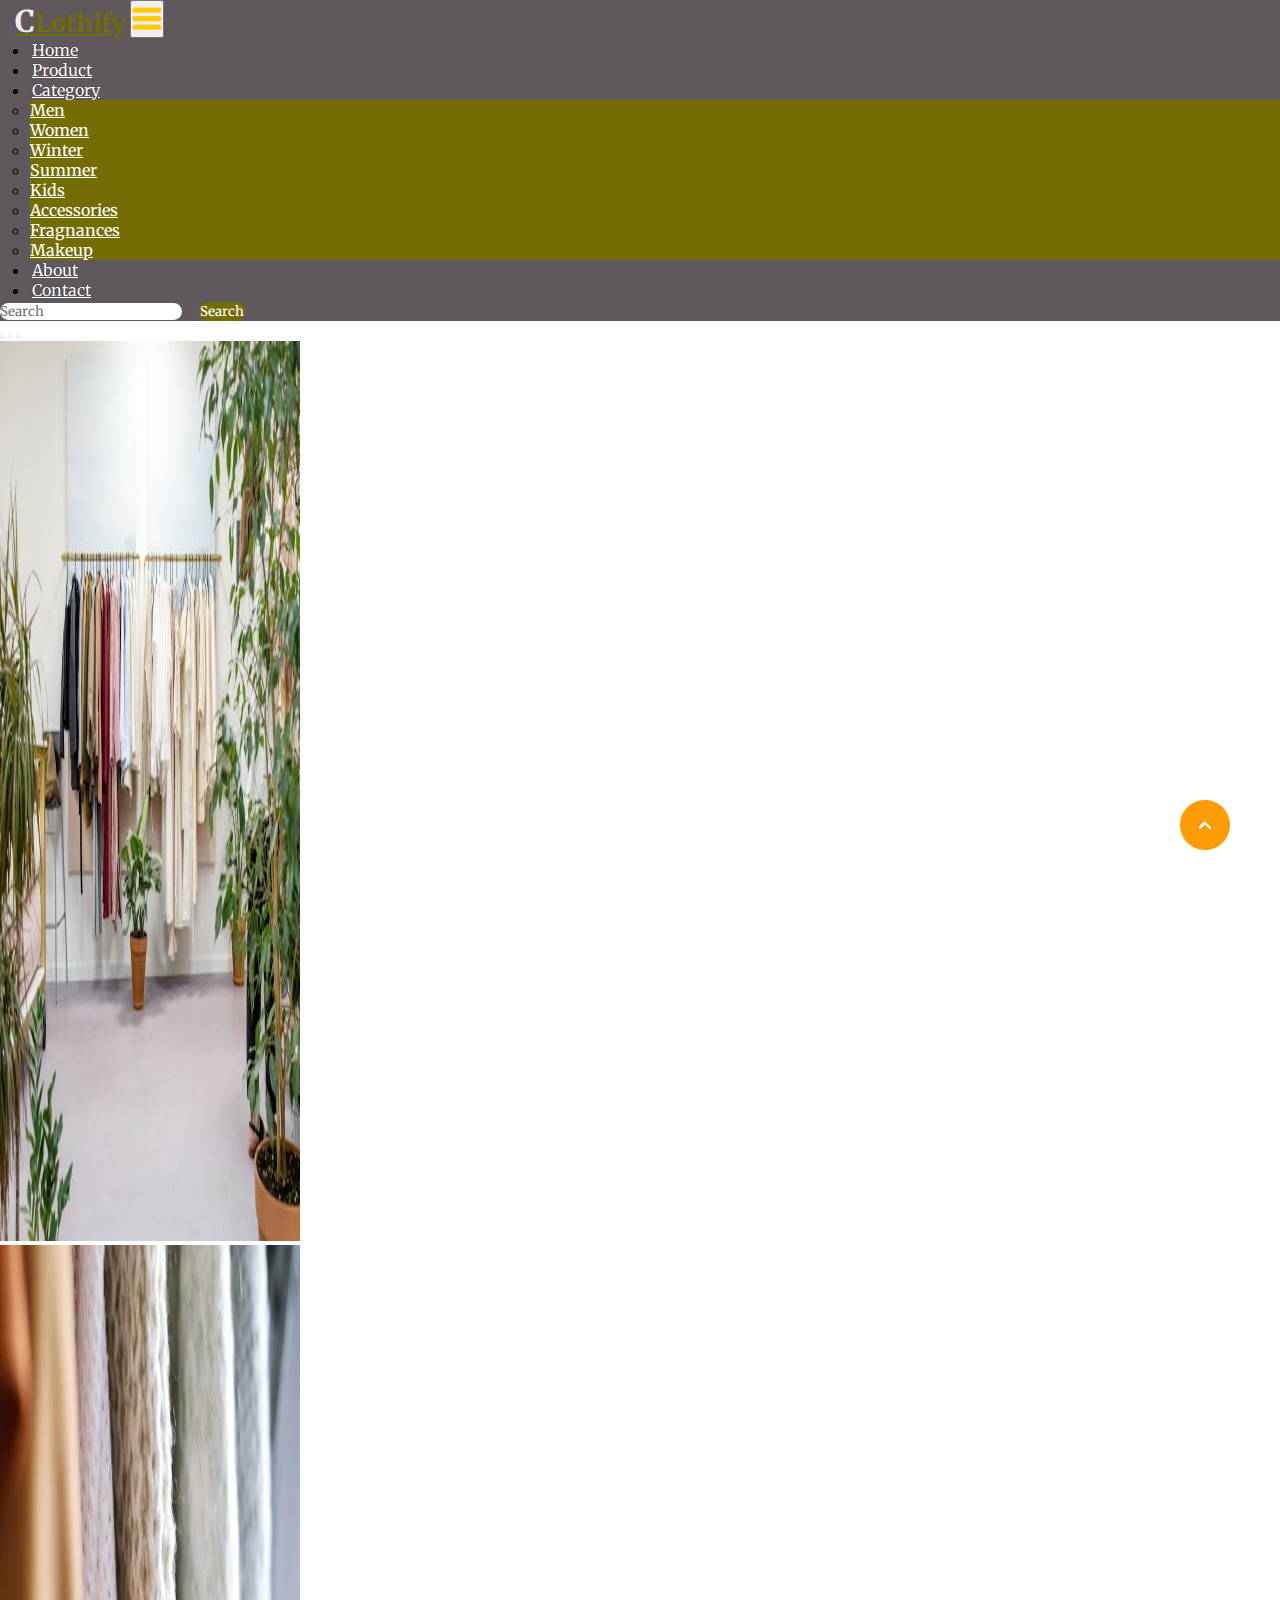
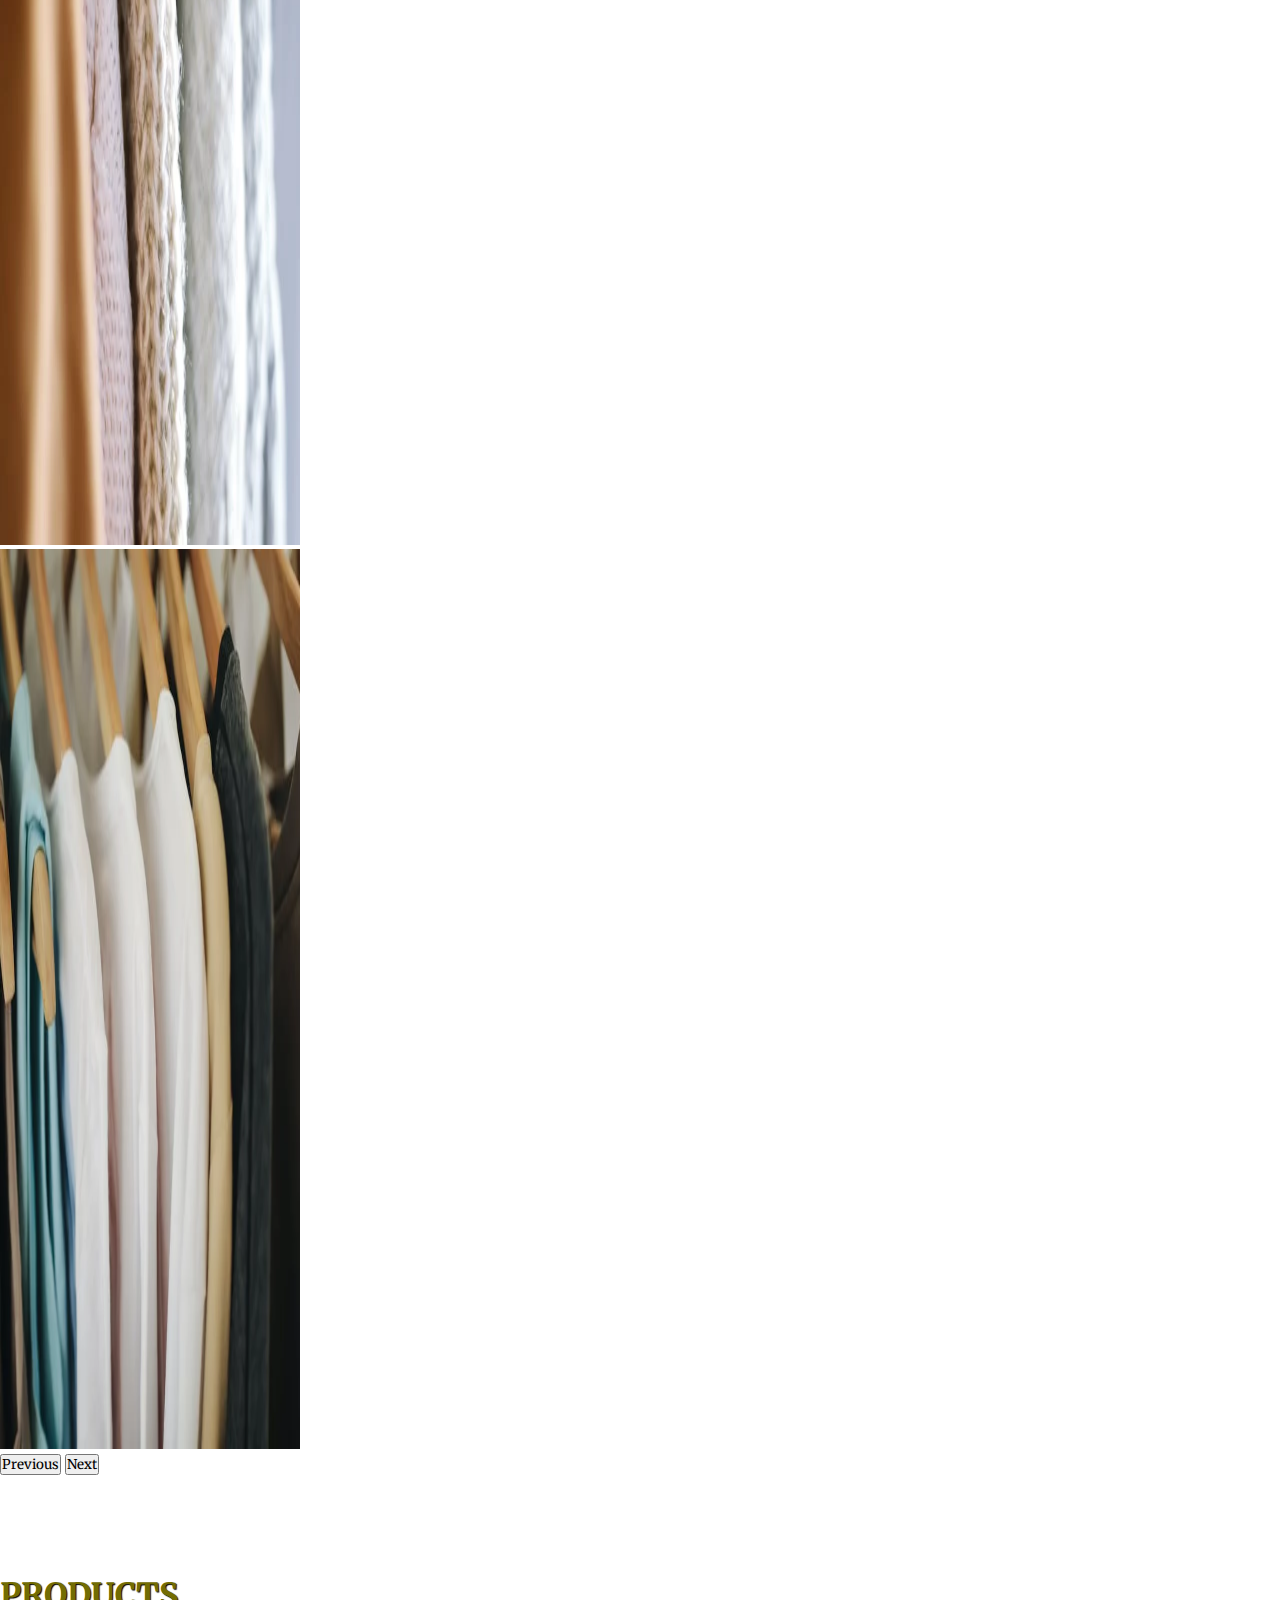
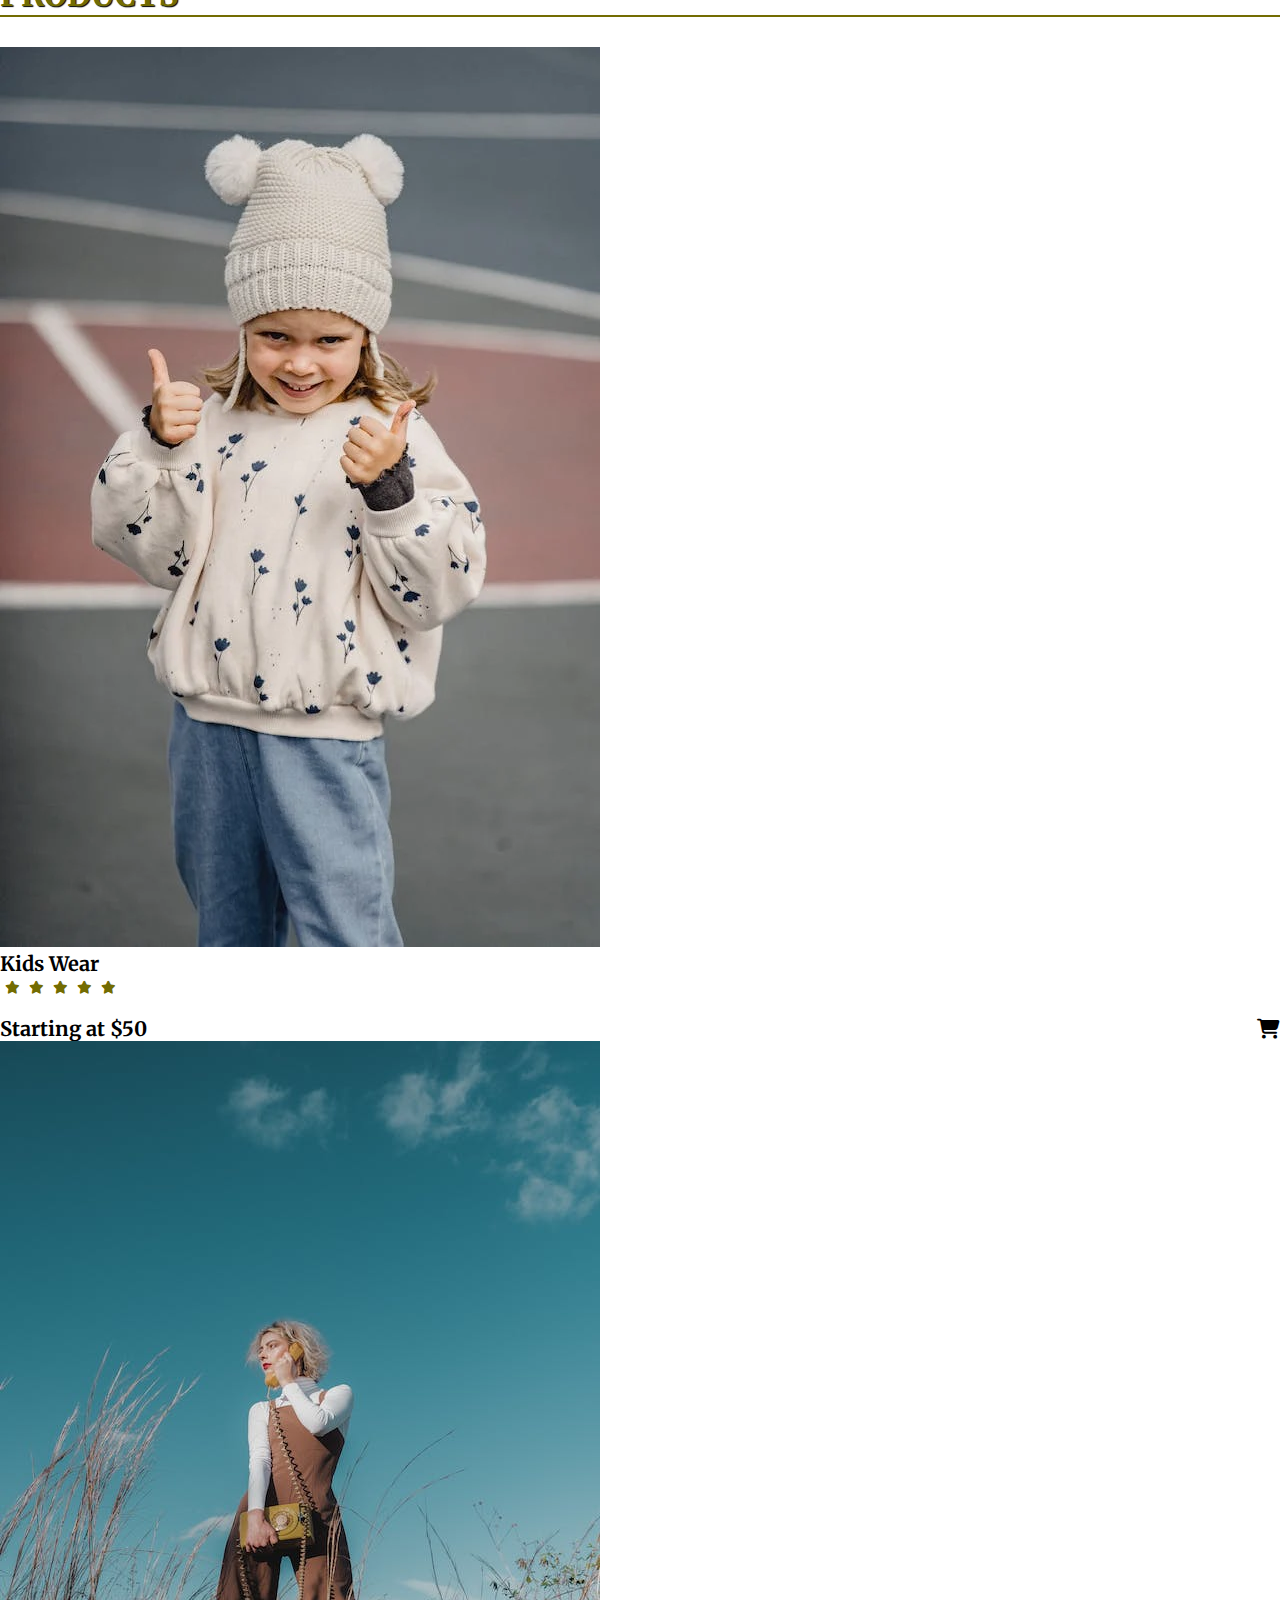
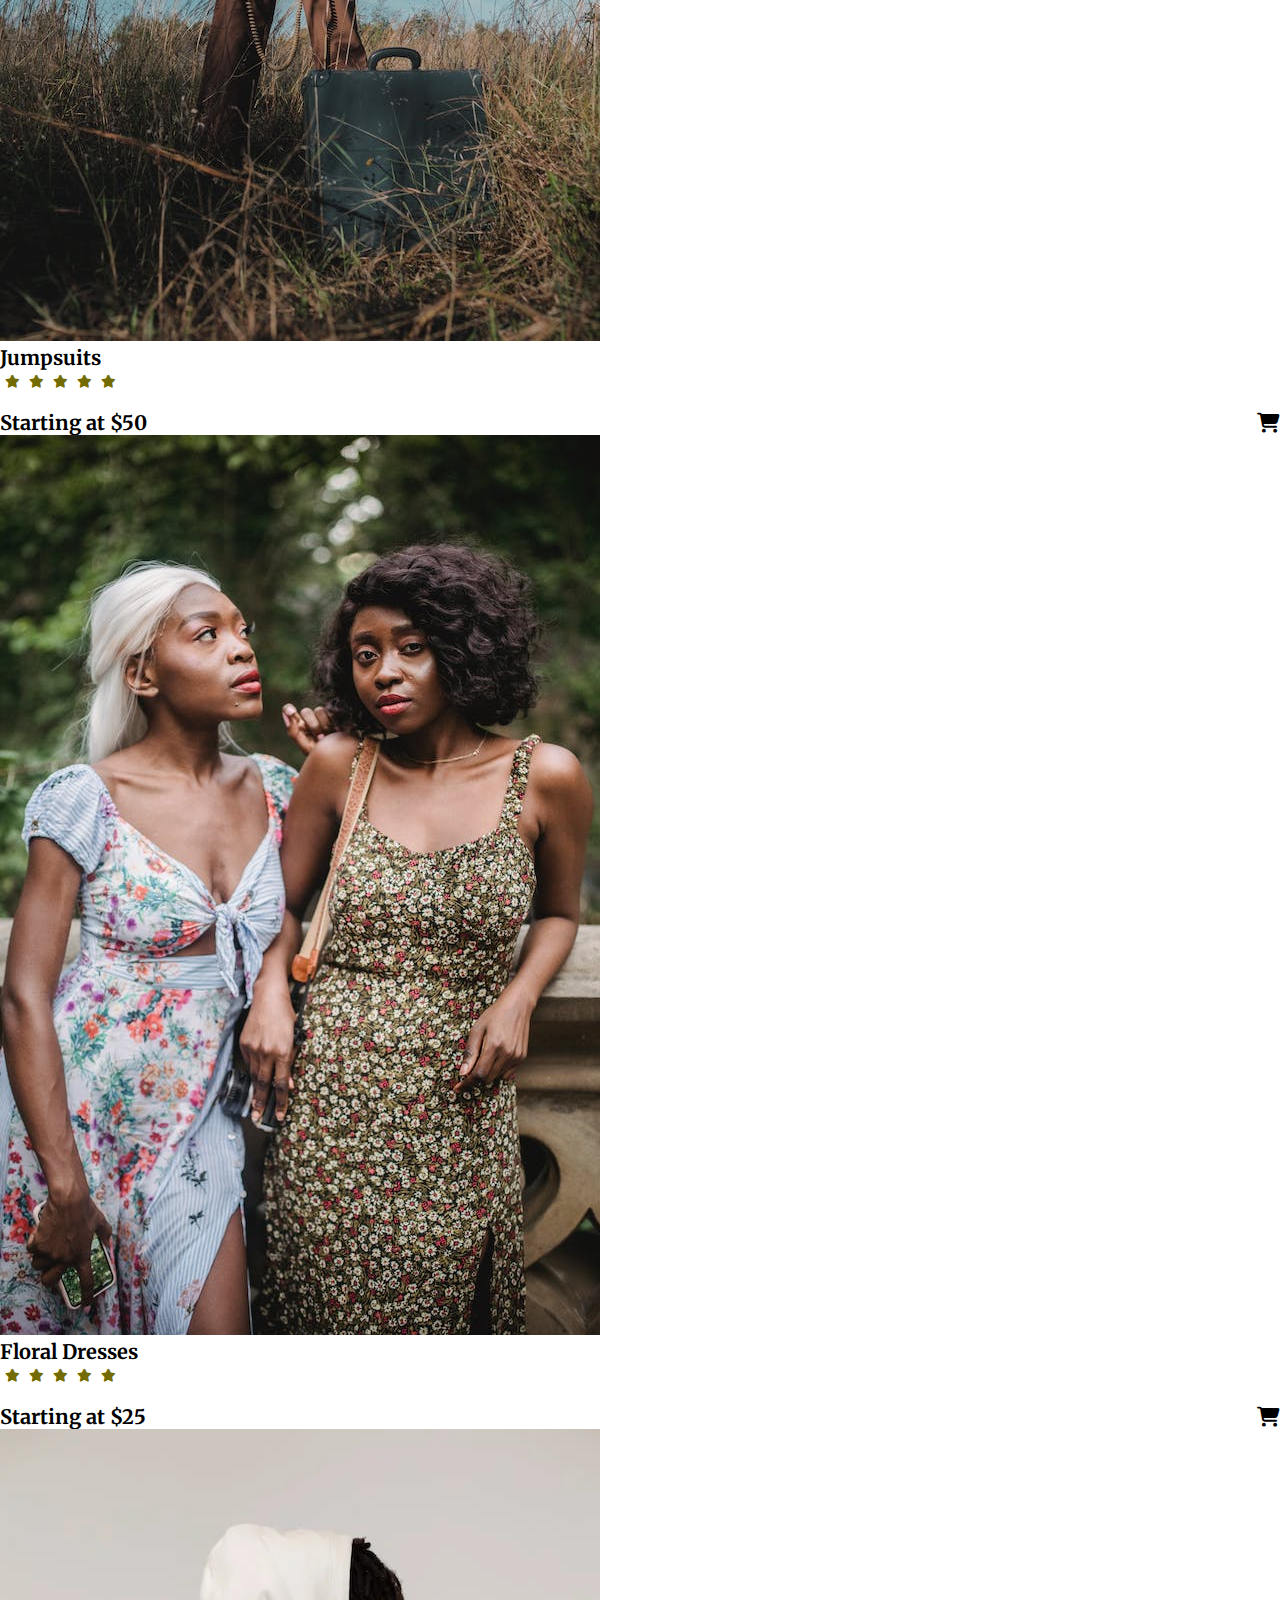
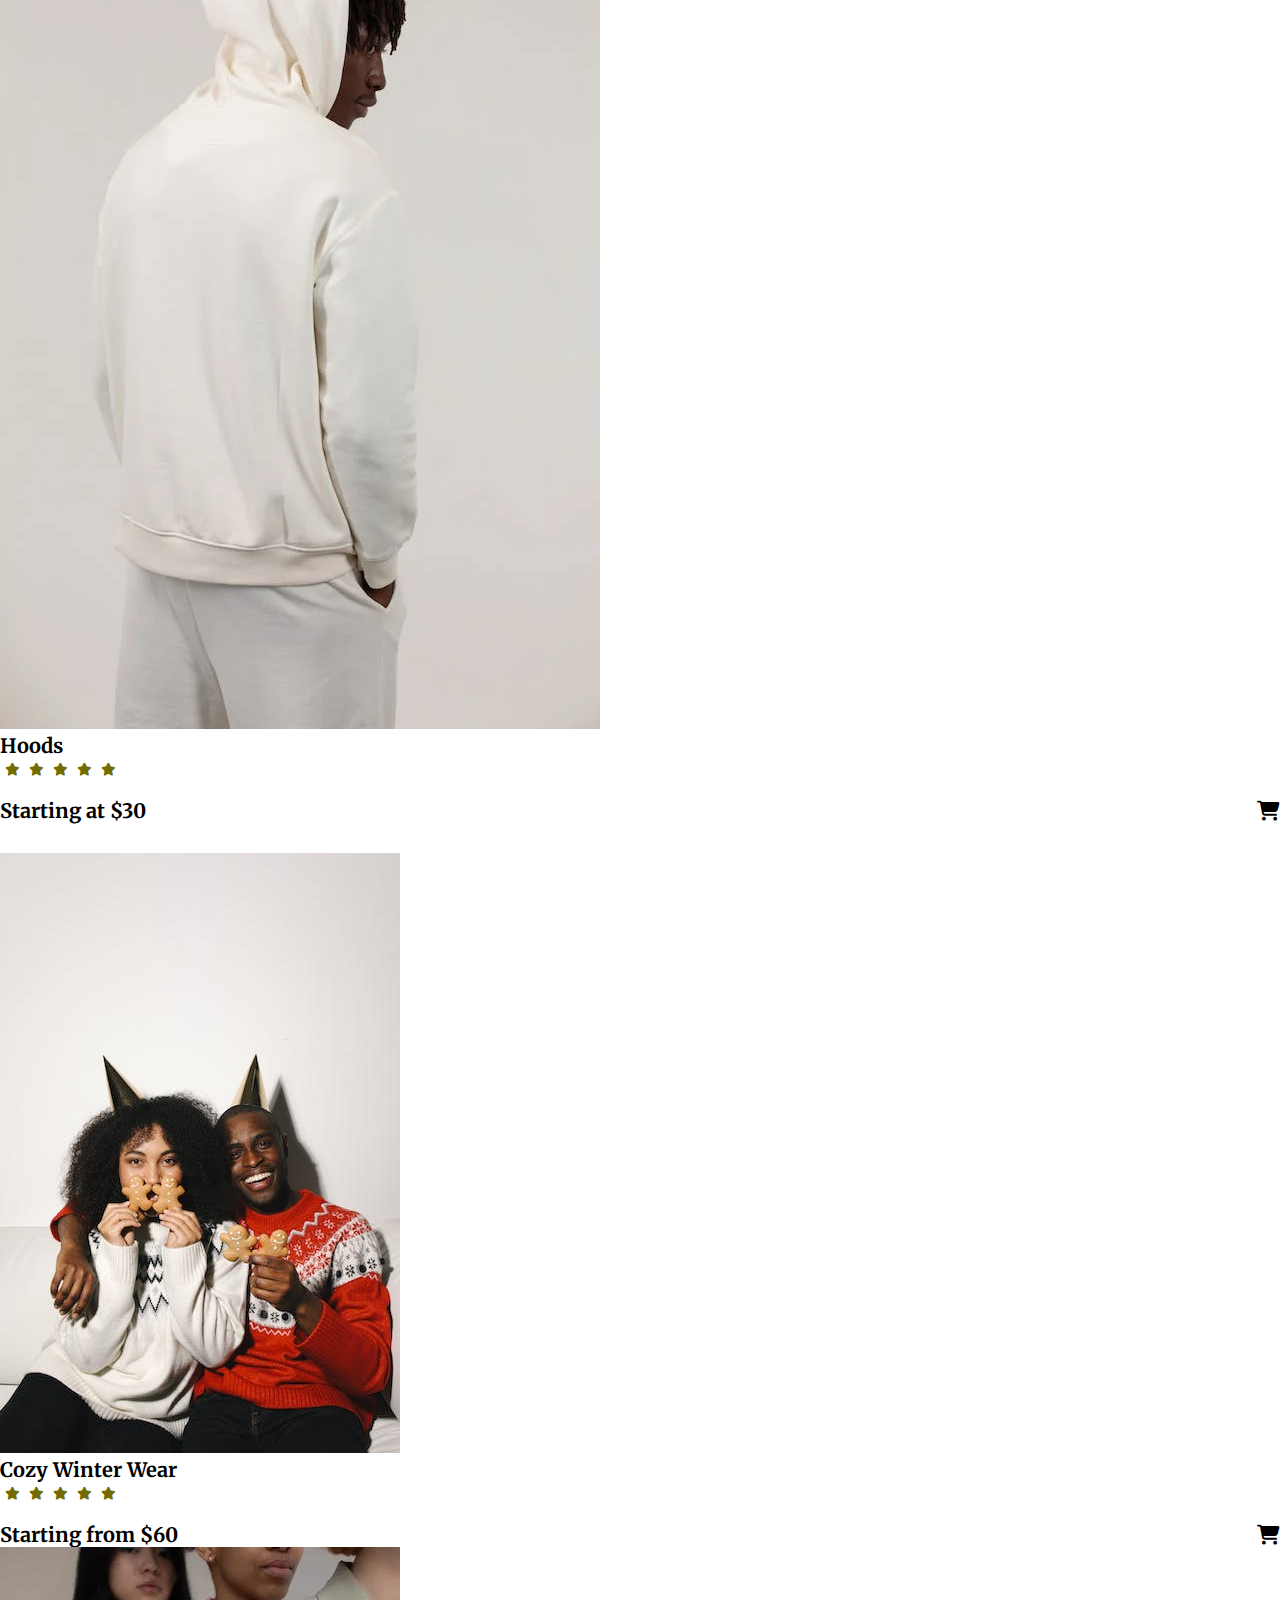
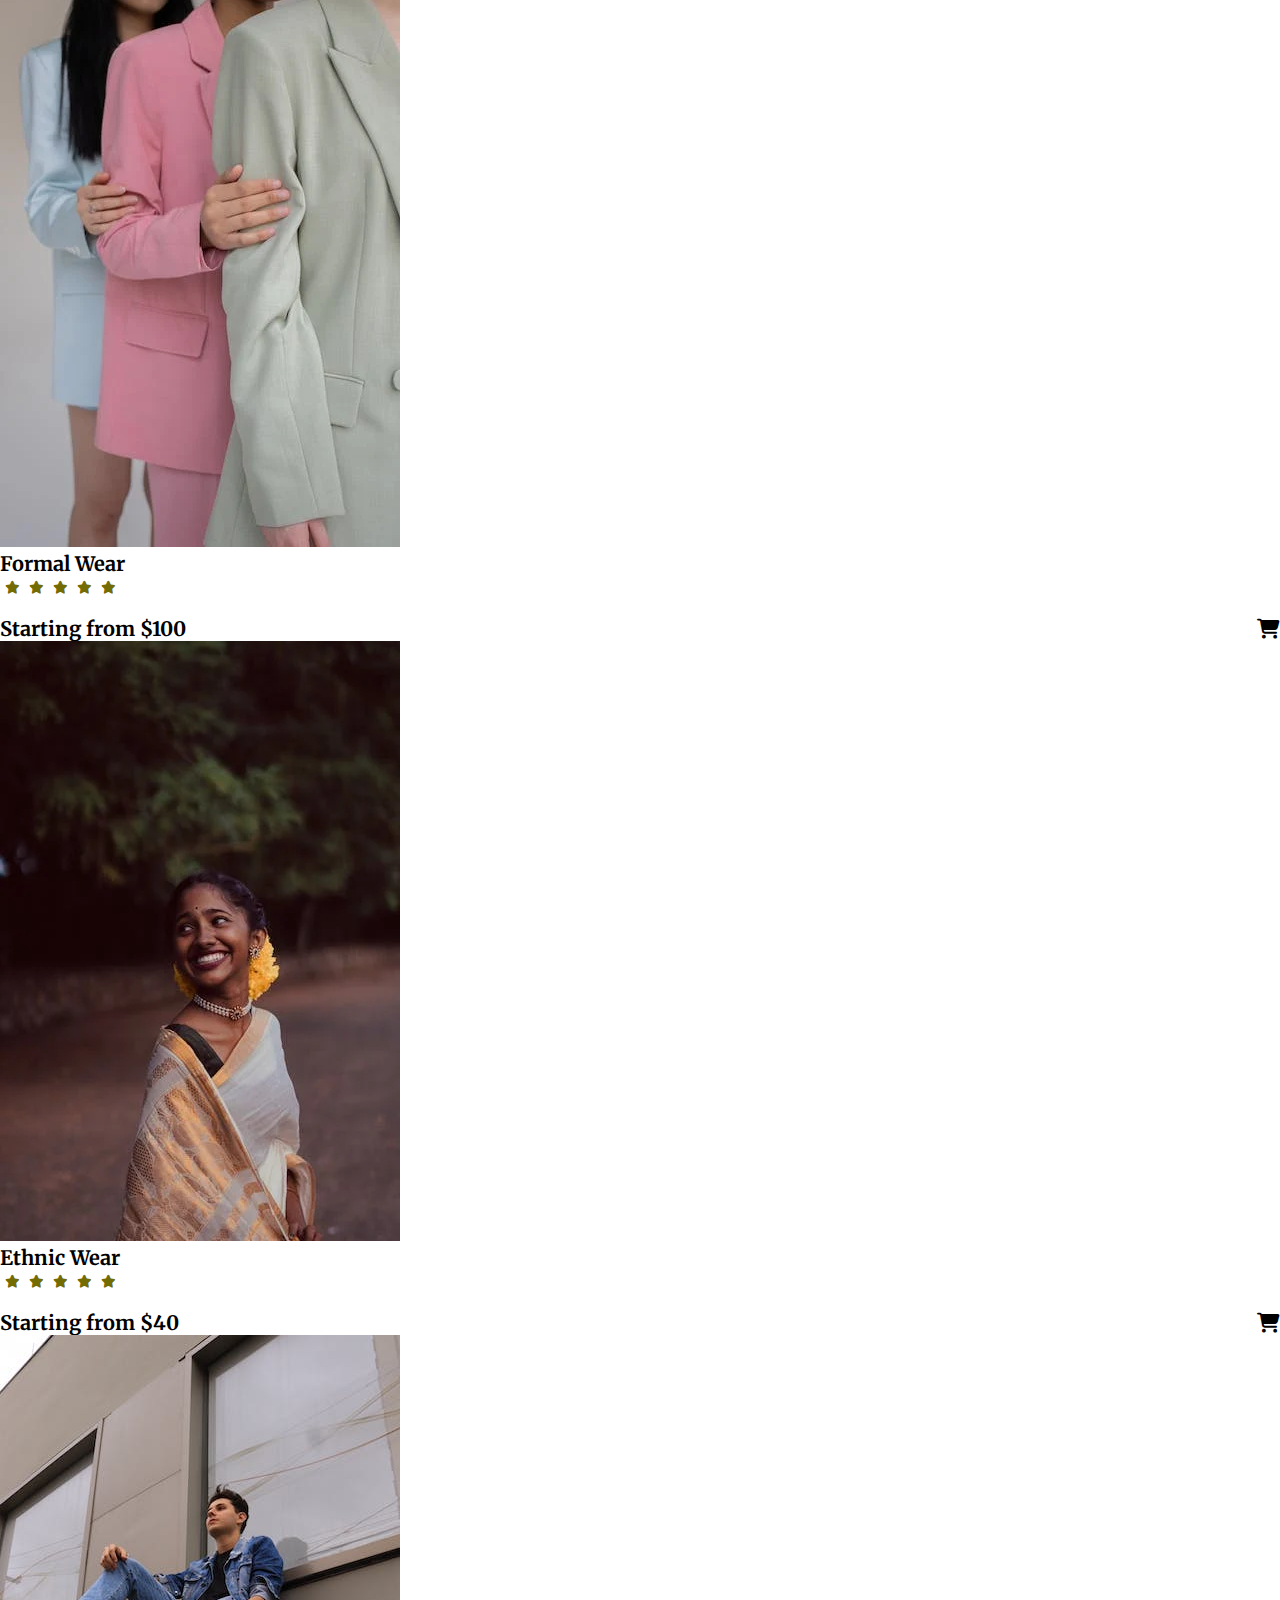
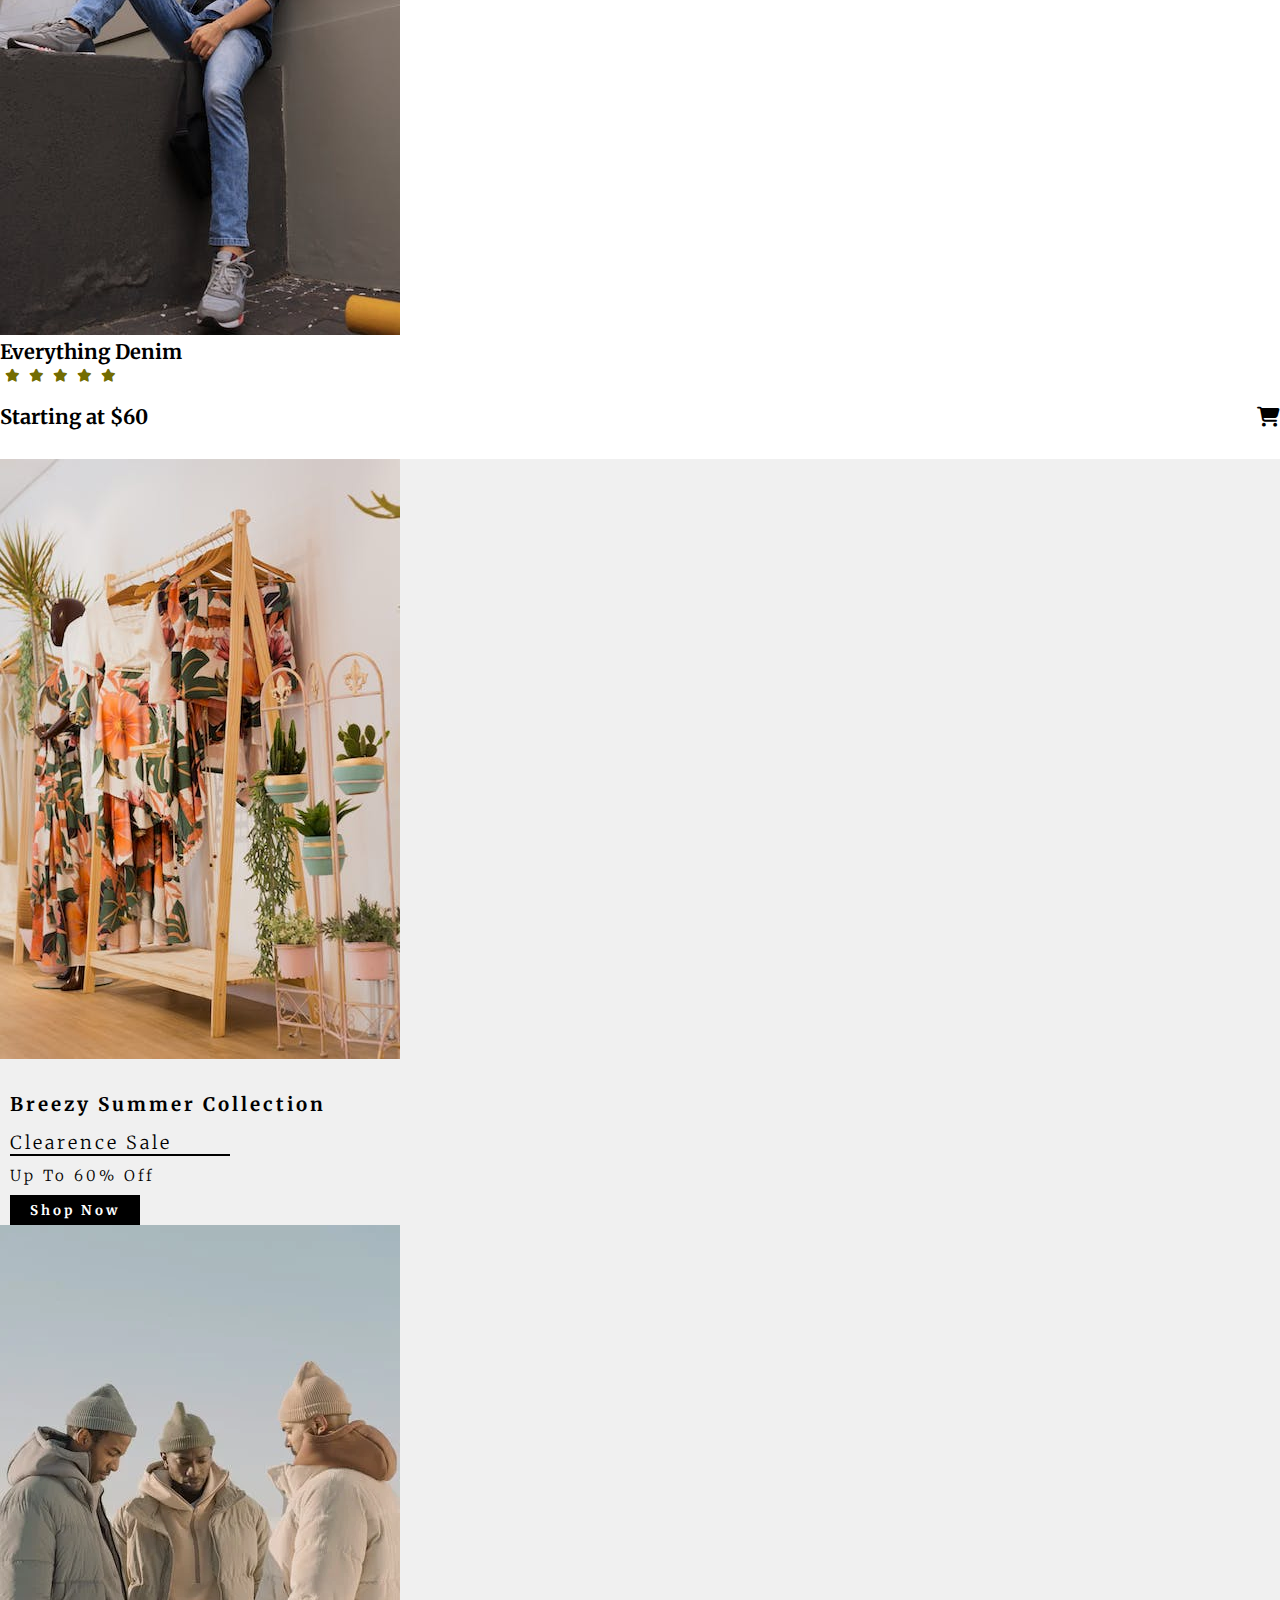
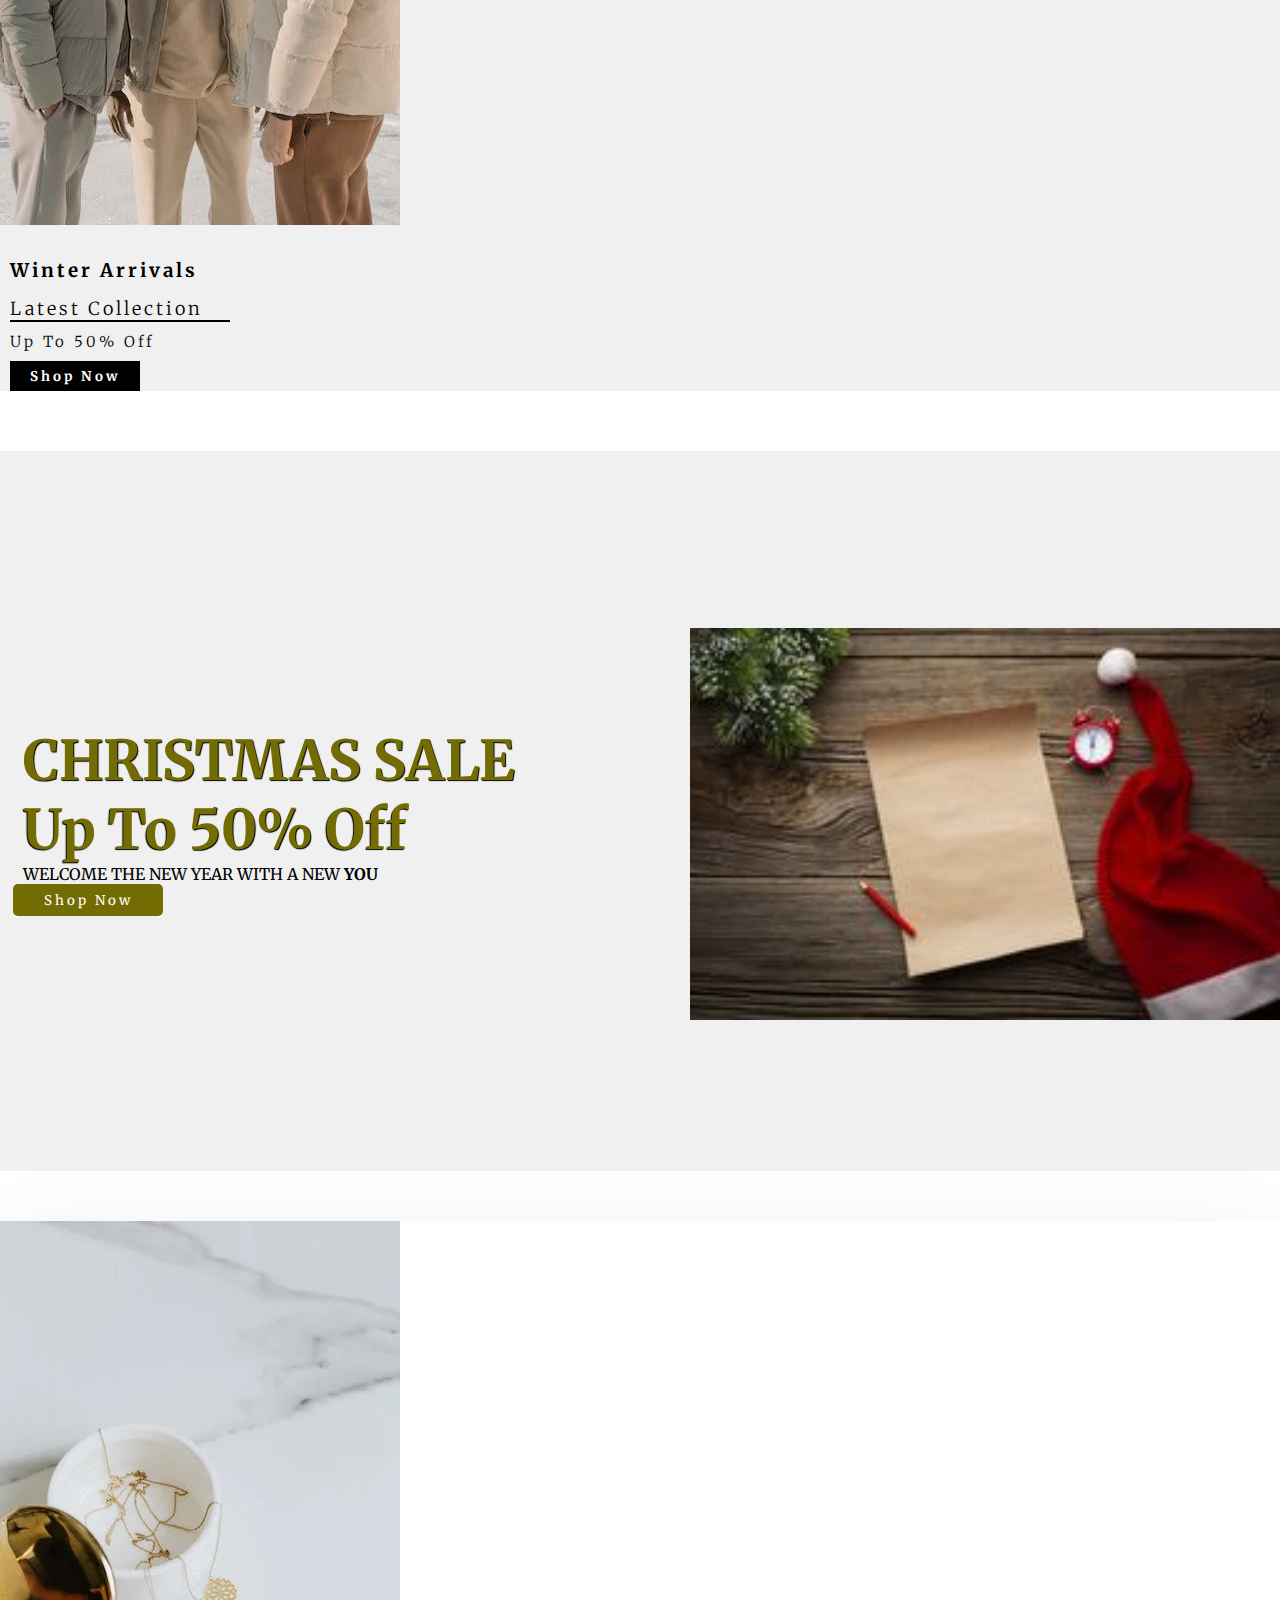
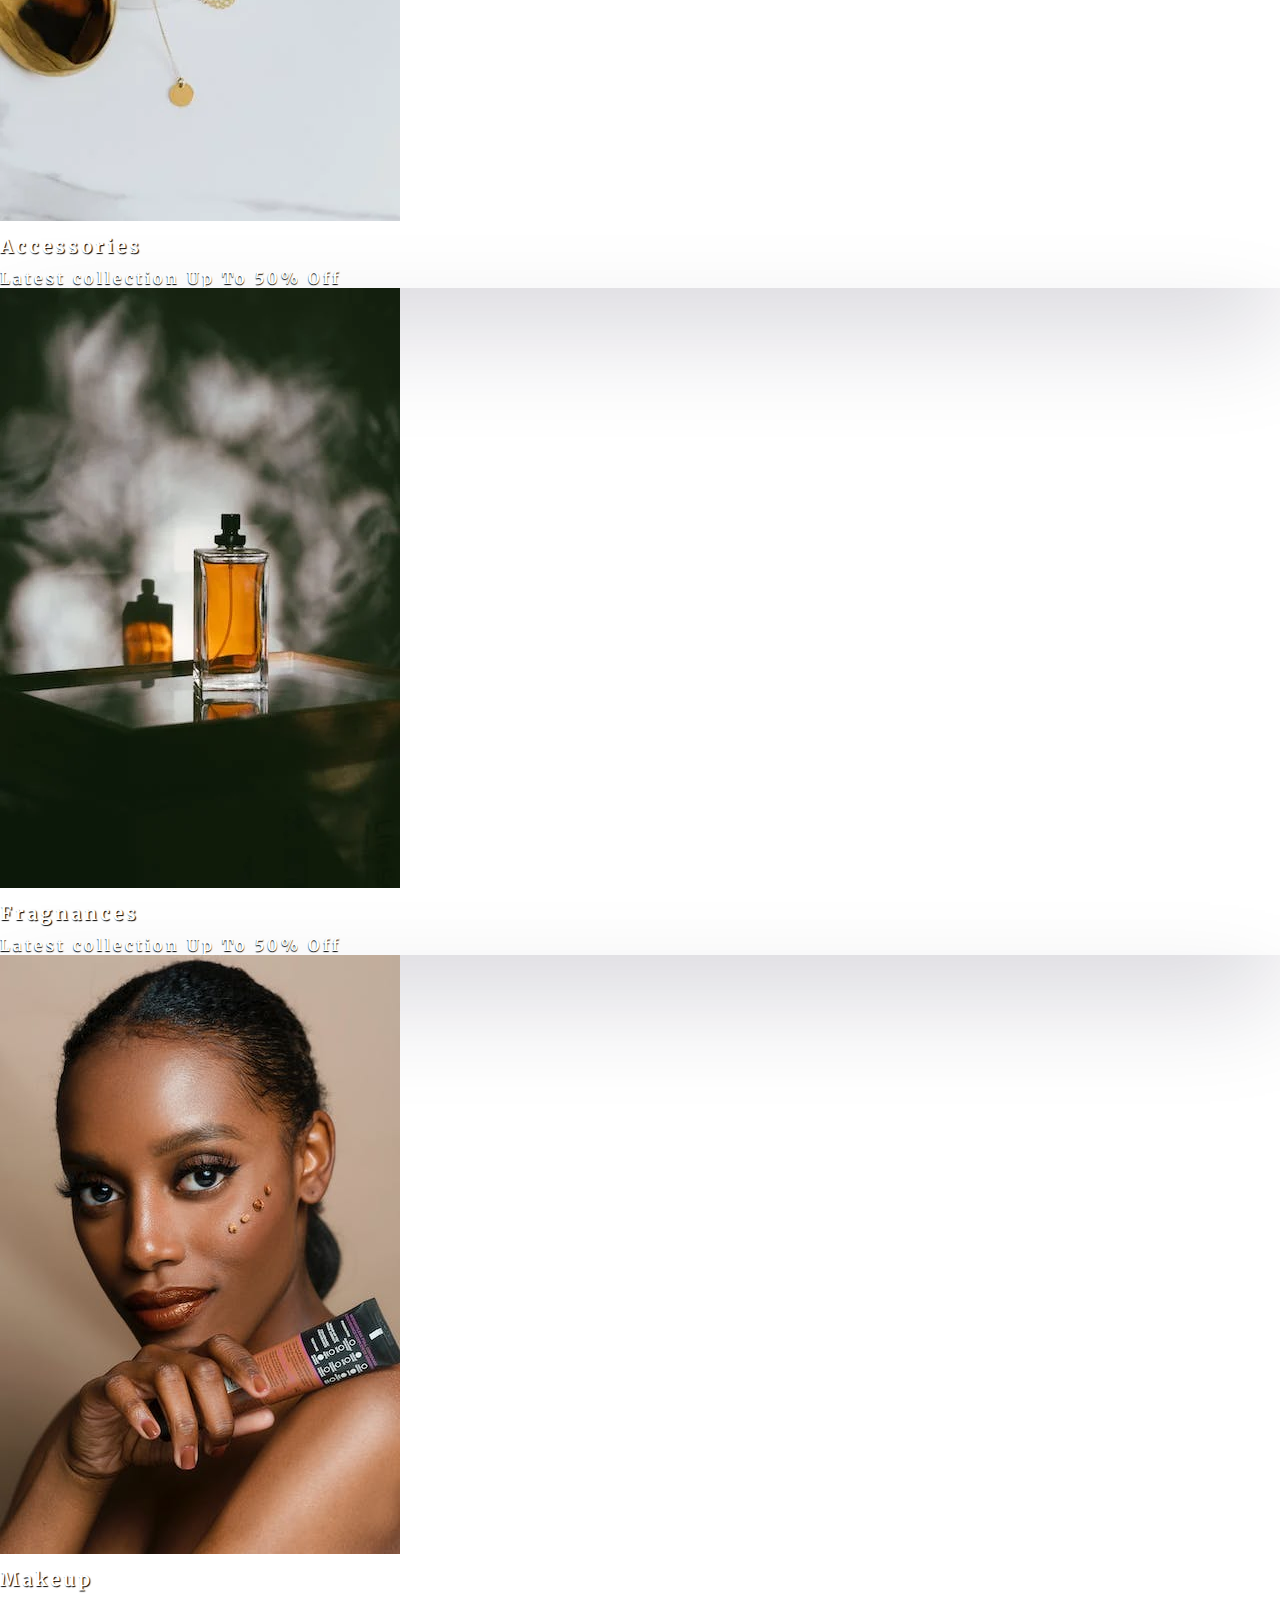
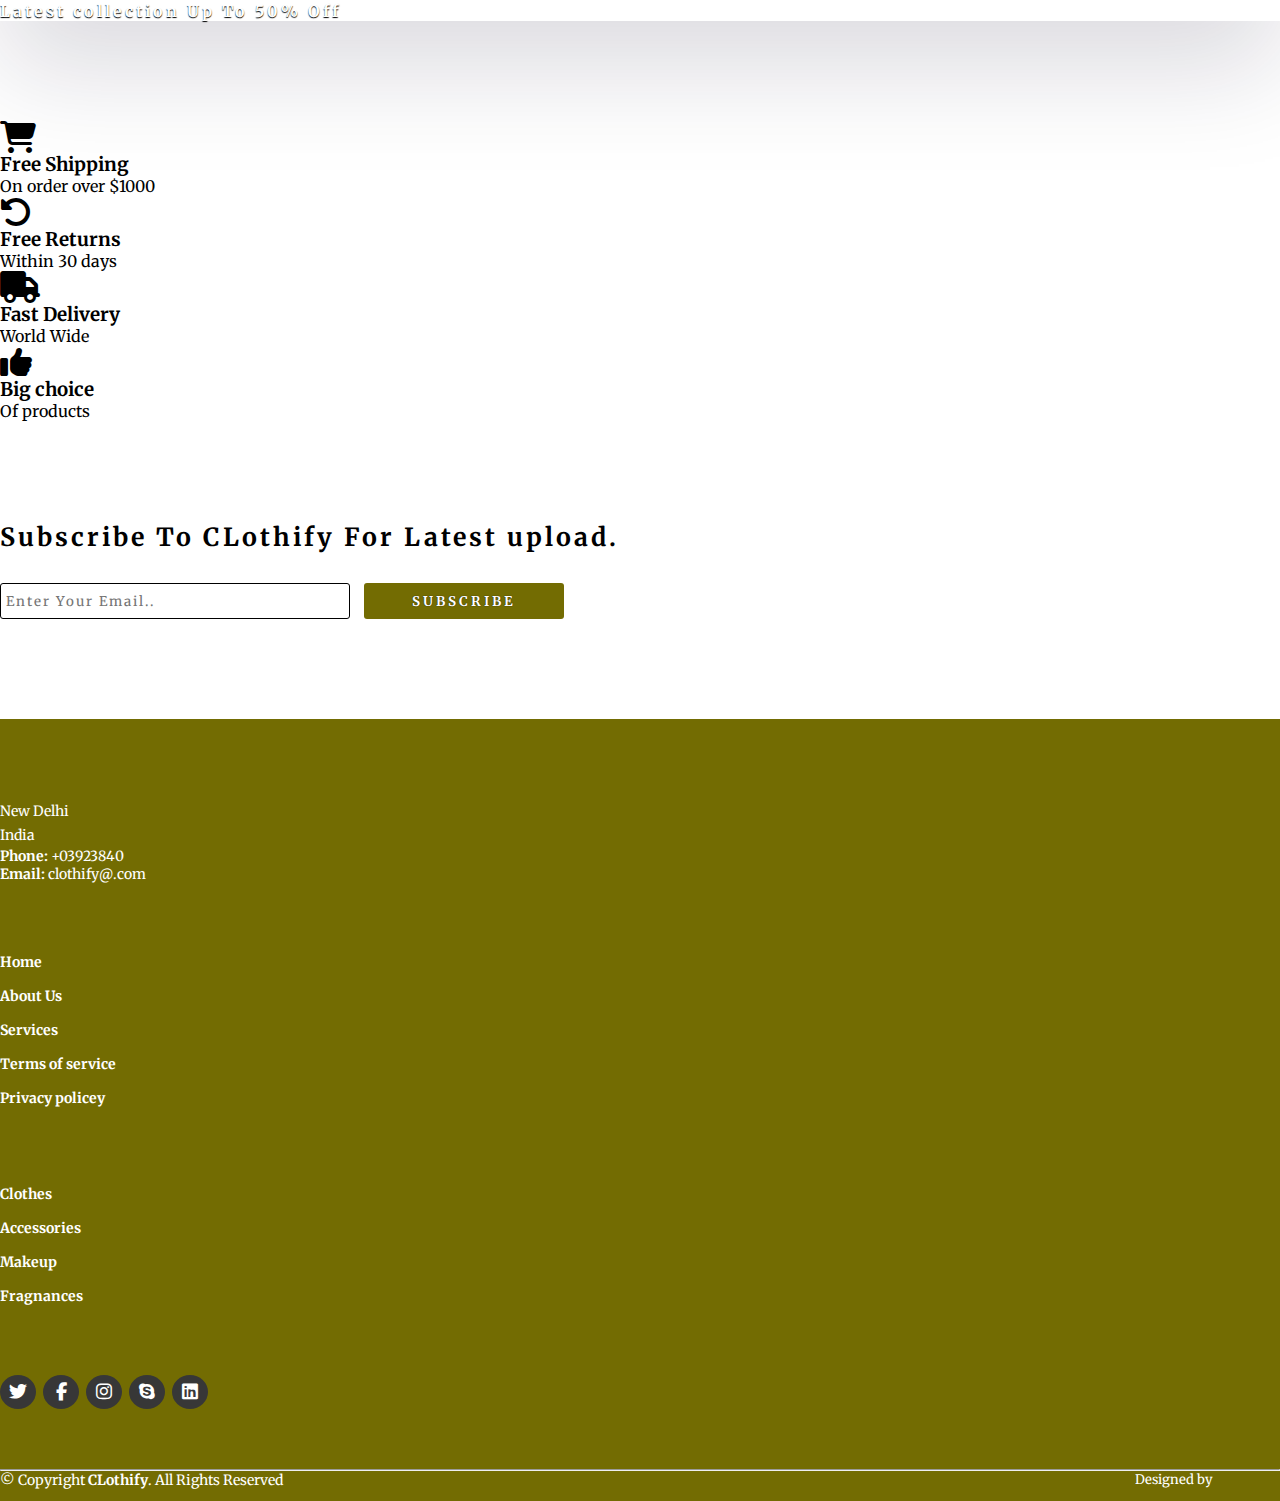
<file: Internship Task 3/index.html>
<!DOCTYPE html>
<html lang="en">
<head>
    <meta charset="UTF-8">
    <meta http-equiv="X-UA-Compatible" content="IE=edge">
    <meta name="viewport" content="width=device-width, initial-scale=1.0">
    <title>Business website</title>
    <link rel="stylesheet" href="style.css">
    <link rel="stylesheet" href="https://cdnjs.cloudflare.com/ajax/libs/font-awesome/6.2.0/css/all.min.css">
    <!-- bootstrap links -->
    <link href="https://cdn.jsdelivr.net/npm/bootstrap@5.0.2/dist/css/bootstrap.min.css" rel="stylesheet" integrity="sha384-EVSTQN3/azprG1Anm3QDgpJLIm9Nao0Yz1ztcQTwFspd3yD65VohhpuuCOmLASjC" crossorigin="anonymous">
    <!-- bootstrap links -->
    <!-- fonts links -->
    <link rel="preconnect" href="https://fonts.googleapis.com">
    <link rel="preconnect" href="https://fonts.gstatic.com" crossorigin>
    <link href="https://fonts.googleapis.com/css2?family=Merriweather&display=swap" rel="stylesheet">
    <!-- fonts links -->
</head>
<body>


    <!-- navbar -->
    <nav class="navbar navbar-expand-lg" id="navbar">
        <div class="container-fluid">
          <a class="navbar-brand" href="index.html" id="logo"><span id="span1">C</span>Lothify</span></a>
          <button class="navbar-toggler" type="button" data-bs-toggle="collapse" data-bs-target="#navbarSupportedContent" aria-controls="navbarSupportedContent" aria-expanded="false" aria-label="Toggle navigation">
            <span><img src="./images/menu.png" alt="" width="30px"></span>
          </button>
          <div class="collapse navbar-collapse" id="navbarSupportedContent">
            <ul class="navbar-nav me-auto mb-2 mb-lg-0">
              <li class="nav-item">
                <a class="nav-link active" aria-current="page" href="index.html">Home</a>
              </li>
              <li class="nav-item">
                <a class="nav-link" href="product.html">Product</a>
              </li>
              <li class="nav-item dropdown">
                <a class="nav-link dropdown-toggle" href="#" id="navbarDropdown" role="button" data-bs-toggle="dropdown" aria-expanded="false">
                  Category
                </a>
                <ul class="dropdown-menu" aria-labelledby="navbarDropdown" style="background-color: rgb(115, 108, 2);">
                  <li><a class="dropdown-item" href="#">Men</a></li>
                  <li><a class="dropdown-item" href="#">Women</a></li>
                  <li><a class="dropdown-item" href="#">Winter</a></li>
                  <li><a class="dropdown-item" href="#">Summer</a></li>
                  <li><a class="dropdown-item" href="#">Kids</a></li>
                  <li><a class="dropdown-item" href="#">Accessories</a></li>
                  <li><a class="dropdown-item" href="#">Fragnances</a></li>
                  <li><a class="dropdown-item" href="#">Makeup</a></li>
                </ul>
              </li>
              <li class="nav-item">
                <a class="nav-link" href="about.html">About</a>
              </li>
              <li class="nav-item">
                <a class="nav-link" href="contact.html">Contact</a>
              </li>
            </ul>
            <form class="d-flex" id="search">
              <input class="form-control me-2" type="search" placeholder="Search" aria-label="Search">
              <button class="btn btn-outline-success" type="submit">Search</button>
            </form>
          </div>
        </div>
      </nav>
    <!-- navbar -->
    





    <!-- slider -->
    <div id="carouselExampleCaptions" class="carousel slide">
      <div class="carousel-indicators">
        <button type="button" data-bs-target="#carouselExampleCaptions" data-bs-slide-to="0" class="active" aria-current="true" aria-label="Slide 1"></button>
        <button type="button" data-bs-target="#carouselExampleCaptions" data-bs-slide-to="1" aria-label="Slide 2"></button>
        <button type="button" data-bs-target="#carouselExampleCaptions" data-bs-slide-to="2" aria-label="Slide 3"></button>
      </div>
      <div class="carousel-inner">
        <div class="carousel-item carousel-image bg-img-1 active">
          <img src="images/3.jpg" class="d-block w-100" alt="..." height="900" width="300" >
          <div class="carousel-caption d-none d-md-block">
            
          </div>
        </div>
        <div class="carousel-item carousel-image bg-img-2">
          <img src="images/1.webp" class="d-block w-100" alt="..." height="900" width="300">
          <div class="carousel-caption d-none d-md-block">
          
          </div>
        </div>
        <div class="carousel-item carousel-image bg-img-3">
          <img src="images/2.webp" class="d-block w-100" alt="..." height="900" width="300"  >
          <div class="carousel-caption d-none d-md-block">
    
          </div>
        </div>
      </div>
      <button class="carousel-control-prev" type="button" data-bs-target="#carouselExampleCaptions" data-bs-slide="prev">
        <span class="carousel-control-prev-icon" aria-hidden="true"></span>
        <span class="visually-hidden">Previous</span>
      </button>
      <button class="carousel-control-next" type="button" data-bs-target="#carouselExampleCaptions" data-bs-slide="next">
        <span class="carousel-control-next-icon" aria-hidden="true"></span>
        <span class="visually-hidden">Next</span>
      </button>
    </div>
    <!-- silder -->



    <!-- product cards -->
    <div class="container" id="product-cards">
      <h1 class="text-center">PRODUCTS</h1>
      <div class="row" style="margin-top: 30px;">
        <div class="col-md-3 py-3 py-md-0">
          <div class="card">
            <img src="images/kids.webp" alt="">
            <div class="card-body">
              <h3 class="text-center">Kids Wear</h3>
  
              <div class="star text-center">
                <i class="fa-solid fa-star checked"></i>
                <i class="fa-solid fa-star checked"></i>
                <i class="fa-solid fa-star checked"></i>
                <i class="fa-solid fa-star checked"></i>
                <i class="fa-solid fa-star checked"></i>
              </div>
              <h2> Starting at $50 <span><li class="fa-solid fa-cart-shopping"></li></span></h2>
            </div>
          </div>
        </div>
        <div class="col-md-3 py-3 py-md-0">
          <div class="card">
            <img src="images/jumpsuit.jpg" alt="">
            <div class="card-body">
              <h3 class="text-center">Jumpsuits</h3>
              
              <div class="star text-center">
                <i class="fa-solid fa-star checked"></i>
                <i class="fa-solid fa-star checked"></i>
                <i class="fa-solid fa-star checked"></i>
                <i class="fa-solid fa-star checked"></i>
                <i class="fa-solid fa-star checked"></i>
              </div>
              <h2>Starting at $50 <span><li class="fa-solid fa-cart-shopping"></li></span></h2>
            </div>
          </div>
        </div>
        <div class="col-md-3 py-3 py-md-0">
          <div class="card">
            <img src="images/floral.jpg" alt="">
            <div class="card-body">
              <h3 class="text-center">Floral Dresses</h3>
              <div class="star text-center">
                <i class="fa-solid fa-star checked"></i>
                <i class="fa-solid fa-star checked"></i>
                <i class="fa-solid fa-star checked"></i>
                <i class="fa-solid fa-star checked"></i>
                <i class="fa-solid fa-star checked"></i>
              </div>
              <h2> Starting at $25 <span><li class="fa-solid fa-cart-shopping"></li></span></h2>
            </div>
          </div>
        </div>
        <div class="col-md-3 py-3 py-md-0">
          <div class="card">
            <img src="images/hood.webp" alt="">
            <div class="card-body">
              <h3 class="text-center">Hoods</h3>
              
              <div class="star text-center">
                <i class="fa-solid fa-star checked"></i>
                <i class="fa-solid fa-star checked"></i>
                <i class="fa-solid fa-star checked"></i>
                <i class="fa-solid fa-star checked"></i>
                <i class="fa-solid fa-star checked"></i>
              </div>
              <h2>Starting at $30 <span><li class="fa-solid fa-cart-shopping"></li></span></h2>
            </div>
          </div>
        </div>
      </div>

      <div class="row" style="margin-top: 30px;">
        <div class="col-md-3 py-3 py-md-0">
          <div class="card">
            <img src="images/formals.jpg" alt="">
            <div class="card-body">
              <h3 class="text-center">Cozy Winter Wear</h3>
              
              <div class="star text-center">
                <i class="fa-solid fa-star checked"></i>
                <i class="fa-solid fa-star checked"></i>
                <i class="fa-solid fa-star checked"></i>
                <i class="fa-solid fa-star checked"></i>
                <i class="fa-solid fa-star checked"></i>
              </div>
              <h2>Starting from $60 <span><li class="fa-solid fa-cart-shopping"></li></span></h2>
            </div>
          </div>
        </div>
        <div class="col-md-3 py-3 py-md-0">
          <div class="card">
            <img src="images/seaters.webp" alt="" >
            <div class="card-body">
              <h3 class="text-center">Formal Wear</h3>
              
              <div class="star text-center">
                <i class="fa-solid fa-star checked"></i>
                <i class="fa-solid fa-star checked"></i>
                <i class="fa-solid fa-star checked"></i>
                <i class="fa-solid fa-star checked"></i>
                <i class="fa-solid fa-star checked"></i>
              </div>
              <h2>Starting from $100<span><li class="fa-solid fa-cart-shopping"></li></span></h2>
            </div>
          </div>
        </div>
        <div class="col-md-3 py-3 py-md-0">
          <div class="card">
            <img src="images/ethnic.webp" alt="">
            <div class="card-body">
              <h3 class="text-center">Ethnic Wear</h3>
            
              <div class="star text-center">
                <i class="fa-solid fa-star checked"></i>
                <i class="fa-solid fa-star checked"></i>
                <i class="fa-solid fa-star checked"></i>
                <i class="fa-solid fa-star checked"></i>
                <i class="fa-solid fa-star checked"></i>
              </div>
              <h2>Starting from $40 <span><li class="fa-solid fa-cart-shopping"></li></span></h2>
            </div>
          </div>
        </div>
        <div class="col-md-3 py-3 py-md-0">
          <div class="card">
            <img src="images/denims.jpg" alt="">
            <div class="card-body">
              <h3 class="text-center">Everything Denim</h3>
              
              <div class="star text-center">
                <i class="fa-solid fa-star checked"></i>
                <i class="fa-solid fa-star checked"></i>
                <i class="fa-solid fa-star checked"></i>
                <i class="fa-solid fa-star checked"></i>
                <i class="fa-solid fa-star checked"></i>
              </div>
              <h2>Starting at $60 <span><li class="fa-solid fa-cart-shopping"></li></span></h2>
            </div>
          </div>
        </div>
      </div>
    </div>
    <!-- product cards -->









    <!-- other cards -->
    <div class="container" id="other-cards">
      <div class="row">
        <div class="col-md-6 py-3 py-md-0">
          <div class="card">
            <img src="images/summer.jpg" alt="">
            <div class="card-img-overlay">
              <h3>Breezy Summer Collection</h3>
              <h5>Clearence Sale</h5>
              <p>Up To 60% Off</p>
              <button id="shopnow">Shop Now</button>
            </div>
          </div>
        </div>
        <div class="col-md-6 py-3 py-md-0">
          <div class="card">
            <img src="images/Winter.webp" alt="">
            <div class="card-img-overlay">
              <h3>Winter Arrivals</h3>
              <h5>Latest Collection</h5>
              <p>Up To 50% Off</p>
              <button id="shopnow">Shop Now</button>
            </div>
          </div>
        </div>
      </div>
    </div>
    <!-- other cards -->
   






    <!-- banner -->
    <section class="banner">
      <div class="content">
        <h1> <span>CHRISTMAS SALE</span>
          <br>
          Up To <span id="span2">50%</span> Off
        </h1>
        <p>WELCOME THE NEW YEAR WITH A NEW <b>YOU</b>
        </p>
        <div class="btn"><button>Shop Now</button></div>
  
      </div>
      <div class="img">
        <img src="images/Christmas.jpg" alt="">
      </div>
    </section>
    <!-- banner -->








    
      <!-- other cards -->
    <div class="container" id="other">
      <div class="row">
        <div class="col-md-4 py-3 py-md-0">
          <div class="card">
            <img src="images/Accwssories.webp" alt="">
            <div class="card-img-overlay">
              <h3>Accessories</h3>
              <p>Latest collection Up To 50% Off</p>
            </div>
          </div>
        </div>
        <div class="col-md-4 py-3 py-md-0">
          <div class="card">
            <img src="images/perfume.webp" alt="">
            <div class="card-img-overlay">
              <h3>Fragnances</h3>
              <p>Latest collection Up To 50% Off</p>
            </div>
          </div>
        </div>
        <div class="col-md-4 py-3 py-md-0">
          <div class="card">
            <img src="images/Makeup.jpg" alt="">
            <div class="card-img-overlay">
              <h3>Makeup</h3>
              <p>Latest collection Up To 50% Off</p>
            </div>
          </div>
        </div>
      </div>
    </div>
    <!-- other cards -->




      








    <!-- offer -->
    <div class="container" id="offer">
      <div class="row">
        <div class="col-md-3 py-3 py-md-0">
          <i class="fa-solid fa-cart-shopping"></i>
          <h3>Free Shipping</h3>
          <p>On order over $1000</p>
        </div>
        <div class="col-md-3 py-3 py-md-0">
          <i class="fa-solid fa-rotate-left"></i>
          <h3>Free Returns</h3>
          <p>Within 30 days</p>
        </div>
        <div class="col-md-3 py-3 py-md-0">
          <i class="fa-solid fa-truck"></i>
          <h3>Fast Delivery</h3>
          <p>World Wide</p>
        </div>
        <div class="col-md-3 py-3 py-md-0">
          <i class="fa-solid fa-thumbs-up"></i>
          <h3>Big choice</h3>
          <p>Of products</p>
        </div>
      </div>
    </div>
    <!-- offer -->





    
    <!-- newslater -->
    <div class="container" id="newslater">
      <h3 class="text-center">Subscribe To CLothify For Latest upload.</h3>
      <div class="input text-center">
        <input type="text" placeholder="Enter Your Email..">
        <button id="subscribe">SUBSCRIBE</button>
      </div>
    </div>
    <!-- newslater -->






    <!-- footer -->
    <footer id="footer">
      <div class="footer-top">
        <div class="container">
          <div class="row">

            <div class="col-lg-3 col-md-6 footer-contact">
              <h3>CLothify</h3>
              <p>
                New Delhi <br>
      
                India <br>
              </p>
              <strong>Phone:</strong> +03923840<br>
              <strong>Email:</strong> clothify@.com <br>
            </div>

            <div class="col-lg-3 col-md-6 footer-links">
              <h4>Usefull Links</h4>
             <ul>
              <li><a href="#">Home</a></li>
              <li><a href="#">About Us</a></li>
              <li><a href="#">Services</a></li>
              <li><a href="#">Terms of service</a></li>
              <li><a href="#">Privacy policey</a></li>
             </ul>
            </div>



           

            <div class="col-lg-3 col-md-6 footer-links">
              <h4>Our Services</h4>

             <ul>
              <li><a href="#">Clothes</a></li>
              <li><a href="#">Accessories</a></li>
              <li><a href="#">Makeup</a></li>
              <li><a href="#">Fragnances</a></li>

             </ul>
            </div>

            <div class="col-lg-3 col-md-6 footer-links">
              <h4>Our Social Networks</h4>
            

              <div class="socail-links mt-3">
                <a href="#"><i class="fa-brands fa-twitter"></i></a>
                <a href="#"><i class="fa-brands fa-facebook-f"></i></a>
                <a href="#"><i class="fa-brands fa-instagram"></i></a>
                <a href="#"><i class="fa-brands fa-skype"></i></a>
                <a href="#"><i class="fa-brands fa-linkedin"></i></a>
              </div>
            
            </div>

          </div>
        </div>
      </div>
      <hr>
      <div class="container py-4">
        <div class="copyright">
          &copy; Copyright <strong><span>CLothify</span></strong>. All Rights Reserved
        </div>
        <div class="credits">
          Designed by <a href="#">SA coding</a>
        </div>
      </div>
    </footer>
    <!-- footer -->







    <a href="#" class="arrow"><i><img src="./images/arrow.png" alt=""></i></a>













    <script src="https://cdn.jsdelivr.net/npm/bootstrap@5.0.2/dist/js/bootstrap.bundle.min.js" integrity="sha384-MrcW6ZMFYlzcLA8Nl+NtUVF0sA7MsXsP1UyJoMp4YLEuNSfAP+JcXn/tWtIaxVXM" crossorigin="anonymous"></script>

</body>
</html>
</file>
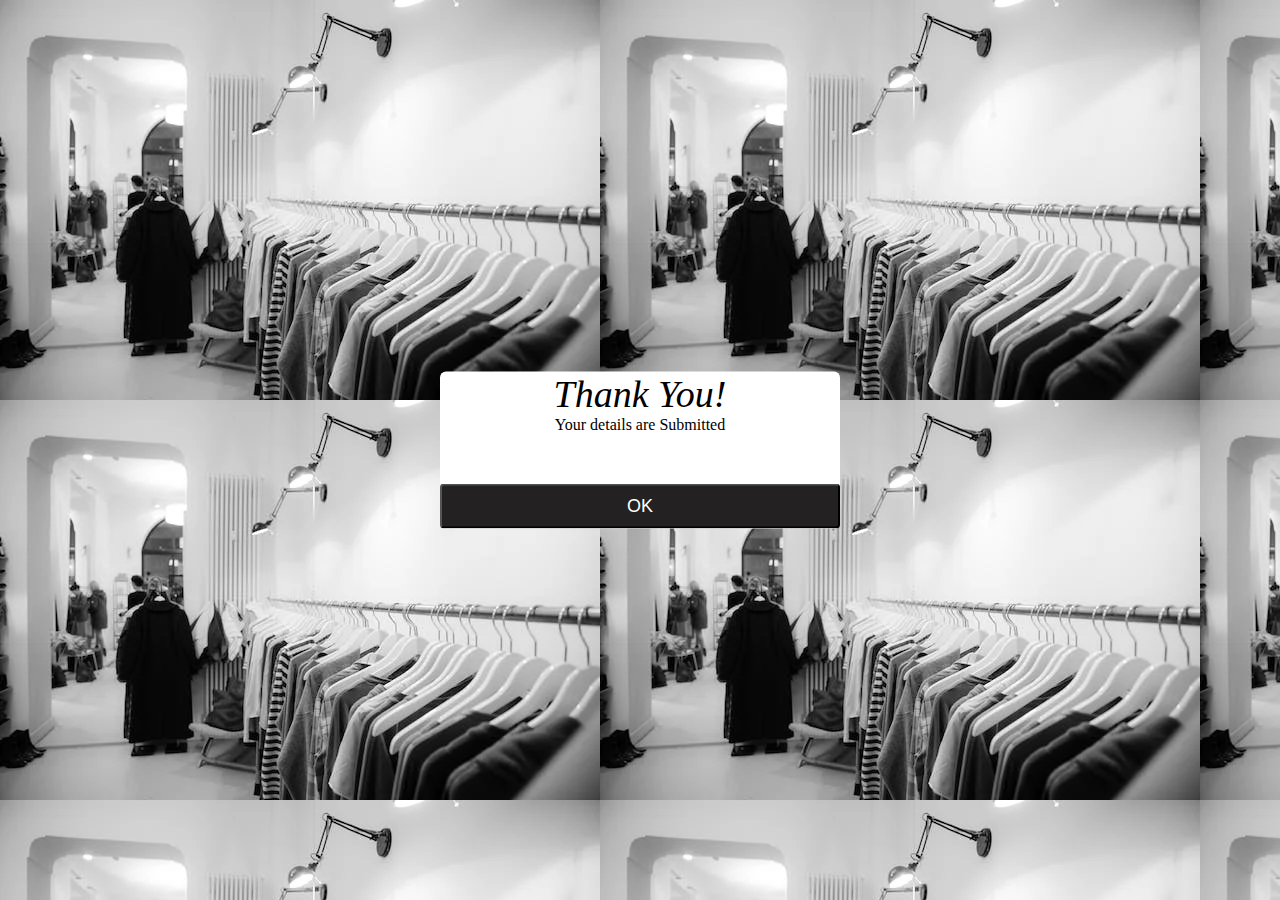
<file: Internship task 2/result.html>
<!DOCTYPE html>
<html lang="en">
<head>
    <meta charset="UTF-8">
    <meta http-equiv="X-UA-Compatible" content="IE=edge">
    <meta name="viewport" content="width=device-width, initial-scale=1.0">
    <link rel="stylesheet" href="style2.css">
    <title>Result</title>
</head>
<body>
    <div class="container">
        <p id="paragraph"></p>
        <h2>Thank You!</h2>
        <p>Your details are Submitted</p>
        <a href="registration-form.html"><button type="button">OK</button></a>
   </div>
</body>
</html>
</file>
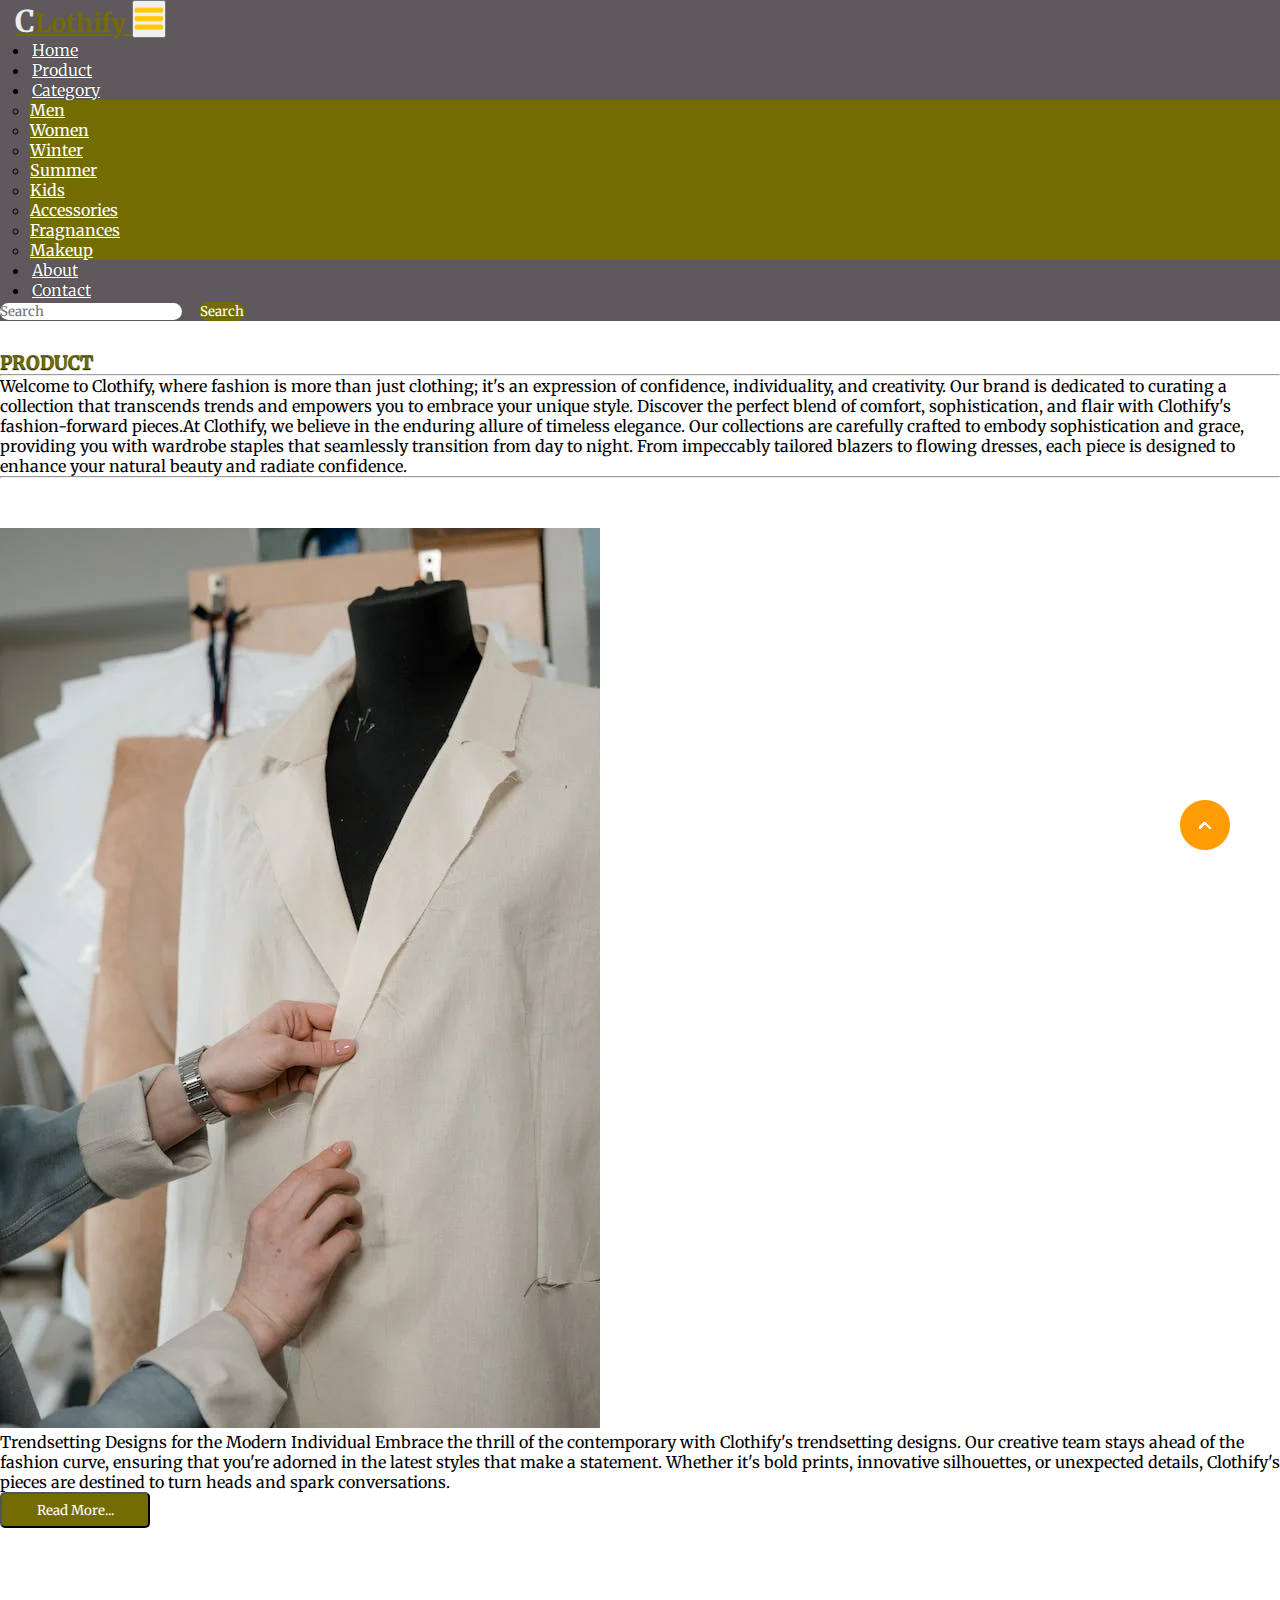
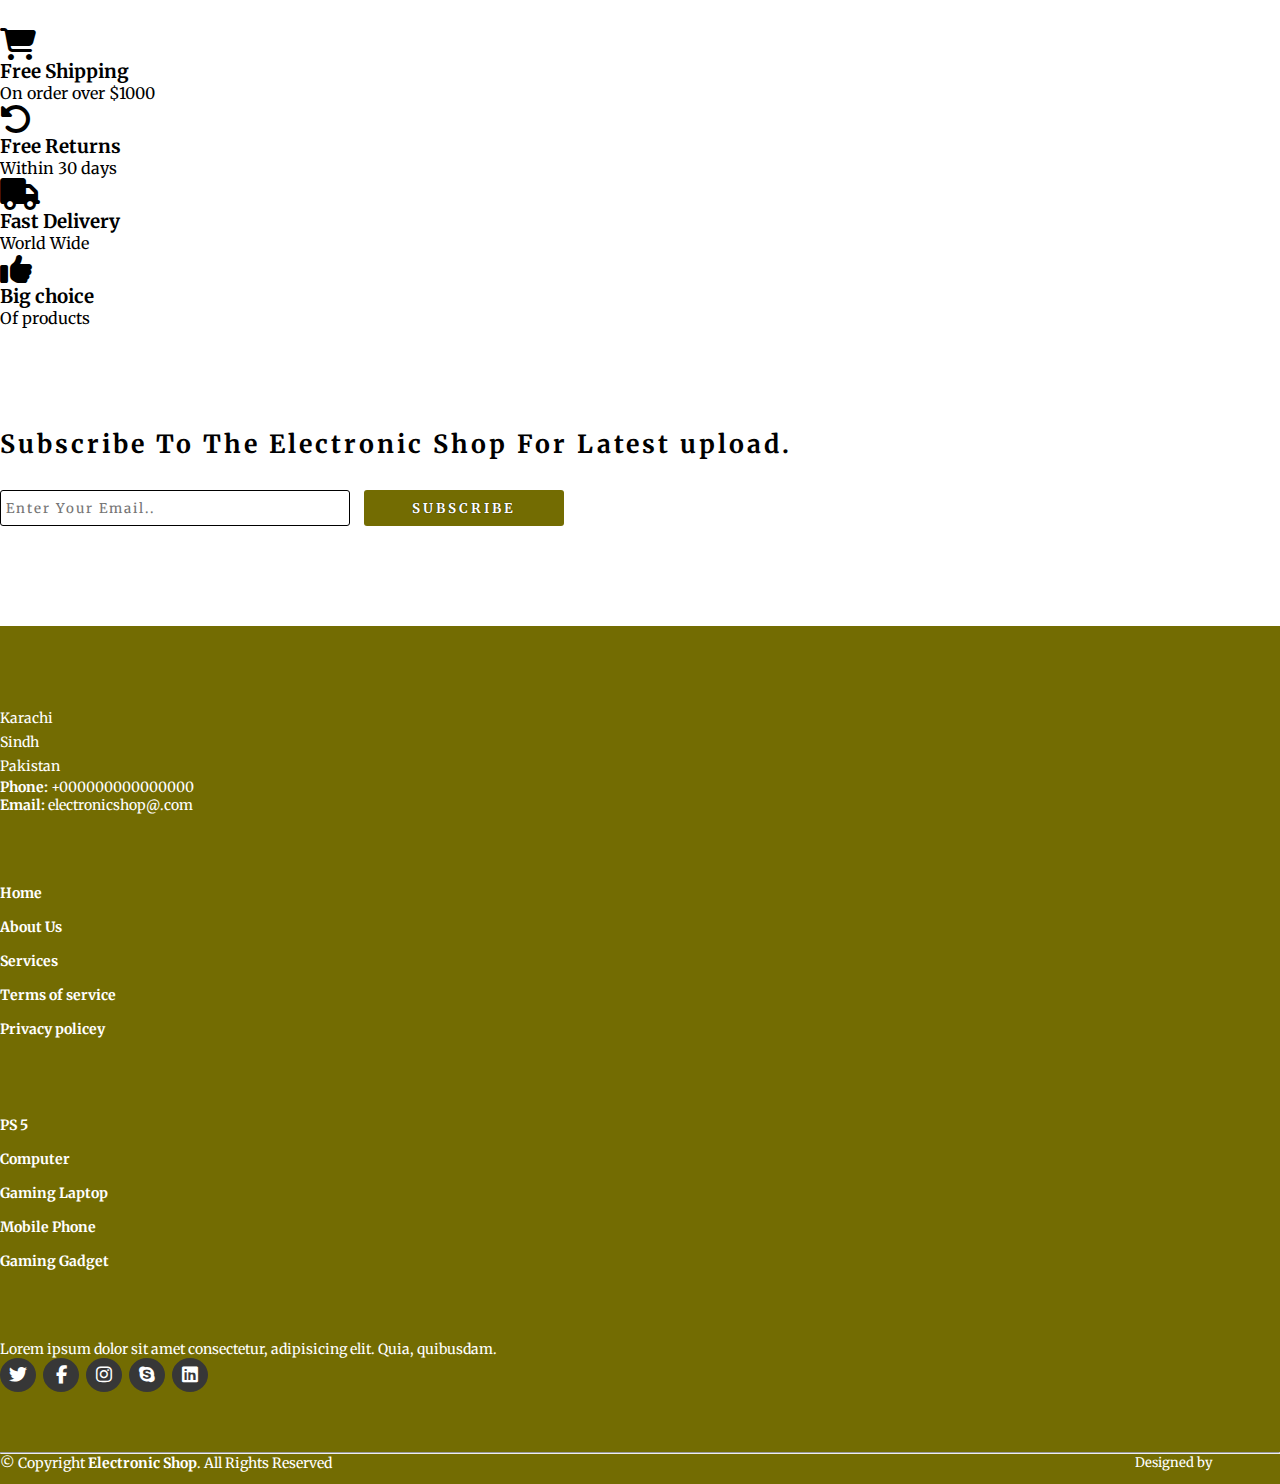
<file: Internship Task 3/about.html>
<!DOCTYPE html>
<html lang="en">
<head>
    <meta charset="UTF-8">
    <meta http-equiv="X-UA-Compatible" content="IE=edge">
    <meta name="viewport" content="width=device-width, initial-scale=1.0">
    <title>Business website</title>
    <link rel="stylesheet" href="style.css">
    <link rel="stylesheet" href="https://cdnjs.cloudflare.com/ajax/libs/font-awesome/6.2.0/css/all.min.css">
    <!-- bootstrap links -->
    <link href="https://cdn.jsdelivr.net/npm/bootstrap@5.0.2/dist/css/bootstrap.min.css" rel="stylesheet" integrity="sha384-EVSTQN3/azprG1Anm3QDgpJLIm9Nao0Yz1ztcQTwFspd3yD65VohhpuuCOmLASjC" crossorigin="anonymous">
    <!-- bootstrap links -->
    <!-- fonts links -->
    <link rel="preconnect" href="https://fonts.googleapis.com">
    <link rel="preconnect" href="https://fonts.gstatic.com" crossorigin>
    <link href="https://fonts.googleapis.com/css2?family=Merriweather&display=swap" rel="stylesheet">
    <!-- fonts links -->
</head>
<body>


    <!-- navbar -->
    <nav class="navbar navbar-expand-lg" id="navbar">
        <div class="container-fluid">
          <a class="navbar-brand" href="index.html" id="logo"><span id="span1">C</span>Lothify <span></a>
          <button class="navbar-toggler" type="button" data-bs-toggle="collapse" data-bs-target="#navbarSupportedContent" aria-controls="navbarSupportedContent" aria-expanded="false" aria-label="Toggle navigation">
            <span><img src="./images/menu.png" alt="" width="30px"></span>
          </button>
          <div class="collapse navbar-collapse" id="navbarSupportedContent">
            <ul class="navbar-nav me-auto mb-2 mb-lg-0">
              <li class="nav-item">
                <a class="nav-link active" aria-current="page" href="index.html">Home</a>
              </li>
              <li class="nav-item">
                <a class="nav-link" href="#">Product</a>
              </li>
              <li class="nav-item dropdown">
                <a class="nav-link dropdown-toggle" href="#" id="navbarDropdown" role="button" data-bs-toggle="dropdown" aria-expanded="false">
                  Category
                </a>
                <ul class="dropdown-menu" aria-labelledby="navbarDropdown" style="background-color:rgb(115, 108, 2);">
                  <li><a class="dropdown-item" href="#">Men</a></li>
                  <li><a class="dropdown-item" href="#">Women</a></li>
                  <li><a class="dropdown-item" href="#">Winter</a></li>
                  <li><a class="dropdown-item" href="#">Summer</a></li>
                  <li><a class="dropdown-item" href="#">Kids</a></li>
                  <li><a class="dropdown-item" href="#">Accessories</a></li>
                  <li><a class="dropdown-item" href="#">Fragnances</a></li>
                  <li><a class="dropdown-item" href="#">Makeup</a></li>
                </ul>
              </li>
              <li class="nav-item">
                <a class="nav-link" href="about.html">About</a>
              </li>
              <li class="nav-item">
                <a class="nav-link" href="contact.html">Contact</a>
              </li>
            </ul>
            <form class="d-flex" id="search">
              <input class="form-control me-2" type="search" placeholder="Search" aria-label="Search">
              <button class="btn btn-outline-success" type="submit">Search</button>
            </form>
          </div>
        </div>
      </nav>
    <!-- navbar -->
    






 
    <div class="container" id="about">
        <h3>PRODUCT</h3>
        <hr><p>Welcome to Clothify, where fashion is more than just clothing; it's an expression of confidence, individuality, and creativity. Our brand is dedicated to curating a collection that transcends trends and empowers you to embrace your unique style. Discover the perfect blend of comfort, sophistication, and flair with Clothify's fashion-forward pieces.At Clothify, we believe in the enduring allure of timeless elegance. Our collections are carefully crafted to embody sophistication and grace, providing you with wardrobe staples that seamlessly transition from day to night. From impeccably tailored blazers to flowing dresses, each piece is designed to enhance your natural beauty and radiate confidence.</p>
        <hr>
        <div class="row" style="margin-top: 50px;">
            <div class="col-md-5 py-3 py-md-0">
                <div class="card">
                    <img src="images/about.webp" alt="">
                </div>
            </div>
            <div class="col-md-7 py-3 py-md-0">
                <p>Trendsetting Designs for the Modern Individual
                  Embrace the thrill of the contemporary with Clothify's trendsetting designs. Our creative team stays ahead of the fashion curve, ensuring that you're adorned in the latest styles that make a statement. Whether it's bold prints, innovative silhouettes, or unexpected details, Clothify's pieces are destined to turn heads and spark conversations.</p>
                <button>Read More...</button>
            </div>
        </div>
    </div>








    <!-- offer -->
    <div class="container" id="offer">
      <div class="row">
        <div class="col-md-3 py-3 py-md-0">
          <i class="fa-solid fa-cart-shopping"></i>
          <h3>Free Shipping</h3>
          <p>On order over $1000</p>
        </div>
        <div class="col-md-3 py-3 py-md-0">
          <i class="fa-solid fa-rotate-left"></i>
          <h3>Free Returns</h3>
          <p>Within 30 days</p>
        </div>
        <div class="col-md-3 py-3 py-md-0">
          <i class="fa-solid fa-truck"></i>
          <h3>Fast Delivery</h3>
          <p>World Wide</p>
        </div>
        <div class="col-md-3 py-3 py-md-0">
          <i class="fa-solid fa-thumbs-up"></i>
          <h3>Big choice</h3>
          <p>Of products</p>
        </div>
      </div>
    </div>
    <!-- offer -->





    
    <!-- newslater -->
    <div class="container" id="newslater">
      <h3 class="text-center">Subscribe To The Electronic Shop For Latest upload.</h3>
      <div class="input text-center">
        <input type="text" placeholder="Enter Your Email..">
        <button id="subscribe">SUBSCRIBE</button>
      </div>
    </div>
    <!-- newslater -->






    <!-- footer -->
    <footer id="footer">
      <div class="footer-top">
        <div class="container">
          <div class="row">

            <div class="col-lg-3 col-md-6 footer-contact">
              <h3>Electronic Shop</h3>
              <p>
                Karachi <br>
                Sindh <br>
                Pakistan <br>
              </p>
              <strong>Phone:</strong> +000000000000000 <br>
              <strong>Email:</strong> electronicshop@.com <br>
            </div>

            <div class="col-lg-3 col-md-6 footer-links">
              <h4>Usefull Links</h4>
             <ul>
              <li><a href="#">Home</a></li>
              <li><a href="#">About Us</a></li>
              <li><a href="#">Services</a></li>
              <li><a href="#">Terms of service</a></li>
              <li><a href="#">Privacy policey</a></li>
             </ul>
            </div>



           

            <div class="col-lg-3 col-md-6 footer-links">
              <h4>Our Services</h4>

             <ul>
              <li><a href="#">PS 5</a></li>
              <li><a href="#">Computer</a></li>
              <li><a href="#">Gaming Laptop</a></li>
              <li><a href="#">Mobile Phone</a></li>
              <li><a href="#">Gaming Gadget</a></li>
             </ul>
            </div>

            <div class="col-lg-3 col-md-6 footer-links">
              <h4>Our Social Networks</h4>
              <p>Lorem ipsum dolor sit amet consectetur, adipisicing elit. Quia, quibusdam.</p>

              <div class="socail-links mt-3">
                <a href="#"><i class="fa-brands fa-twitter"></i></a>
                <a href="#"><i class="fa-brands fa-facebook-f"></i></a>
                <a href="#"><i class="fa-brands fa-instagram"></i></a>
                <a href="#"><i class="fa-brands fa-skype"></i></a>
                <a href="#"><i class="fa-brands fa-linkedin"></i></a>
              </div>
            
            </div>

          </div>
        </div>
      </div>
      <hr>
      <div class="container py-4">
        <div class="copyright">
          &copy; Copyright <strong><span>Electronic Shop</span></strong>. All Rights Reserved
        </div>
        <div class="credits">
          Designed by <a href="#">SA coding</a>
        </div>
      </div>
    </footer>
    <!-- footer -->







    <a href="#" class="arrow"><i><img src="./images/arrow.png" alt=""></i></a>













    <script src="https://cdn.jsdelivr.net/npm/bootstrap@5.0.2/dist/js/bootstrap.bundle.min.js" integrity="sha384-MrcW6ZMFYlzcLA8Nl+NtUVF0sA7MsXsP1UyJoMp4YLEuNSfAP+JcXn/tWtIaxVXM" crossorigin="anonymous"></script>

</body>
</html>
</file>
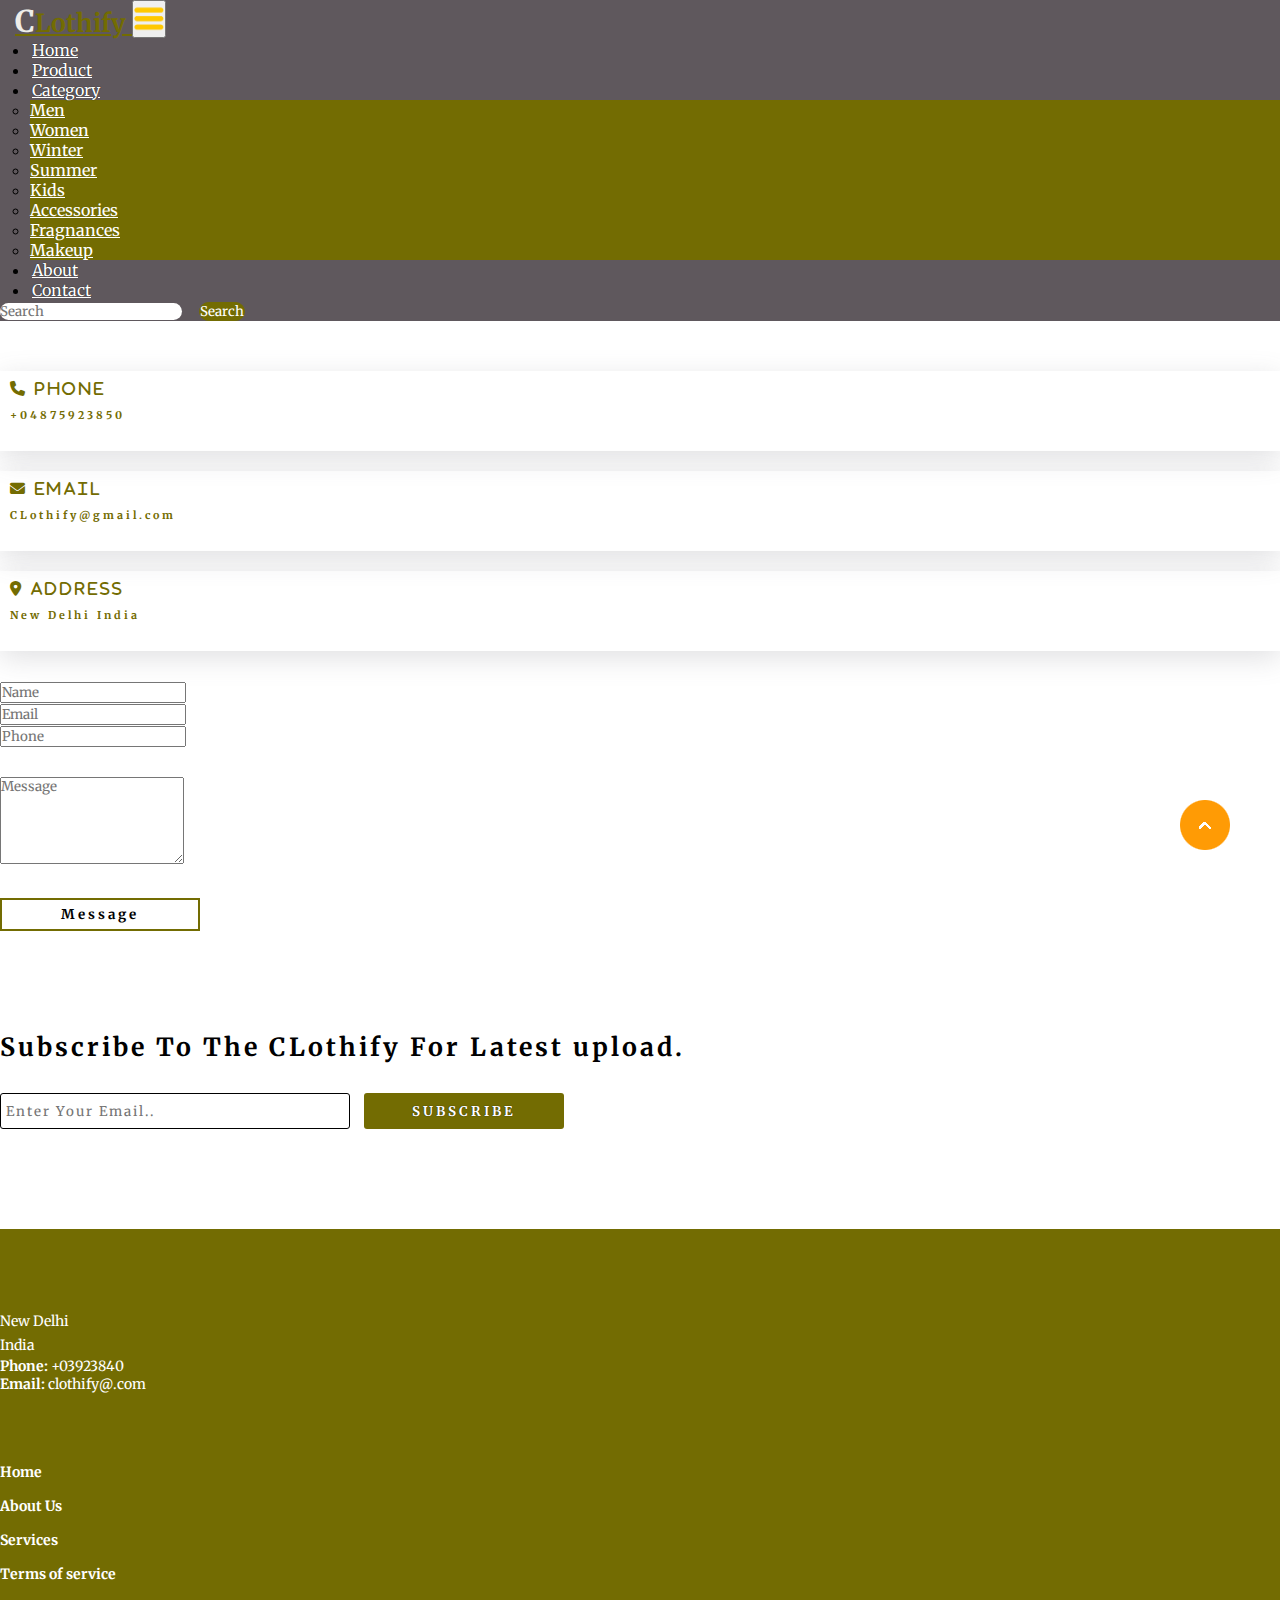
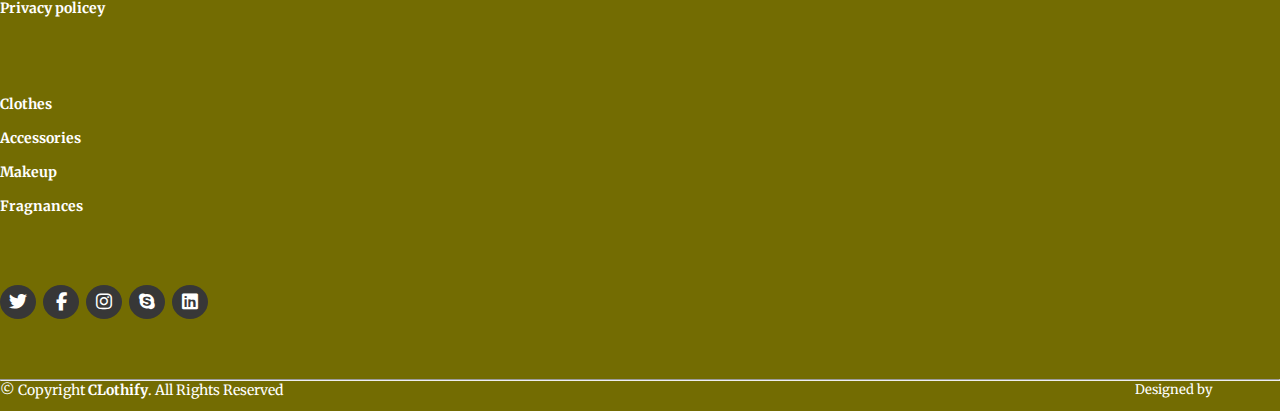
<file: Internship Task 3/contact.html>
<!DOCTYPE html>
<html lang="en">
<head>
    <meta charset="UTF-8">
    <meta http-equiv="X-UA-Compatible" content="IE=edge">
    <meta name="viewport" content="width=device-width, initial-scale=1.0">
    <title>Contact</title>
    <link rel="stylesheet" href="style.css">
    <link rel="stylesheet" href="https://cdnjs.cloudflare.com/ajax/libs/font-awesome/6.2.0/css/all.min.css">
    <!-- bootstrap links -->
    <link href="https://cdn.jsdelivr.net/npm/bootstrap@5.0.2/dist/css/bootstrap.min.css" rel="stylesheet" integrity="sha384-EVSTQN3/azprG1Anm3QDgpJLIm9Nao0Yz1ztcQTwFspd3yD65VohhpuuCOmLASjC" crossorigin="anonymous">
    <!-- bootstrap links -->
    <!-- fonts links -->
    <link rel="preconnect" href="https://fonts.googleapis.com">
    <link rel="preconnect" href="https://fonts.gstatic.com" crossorigin>
    <link href="https://fonts.googleapis.com/css2?family=Merriweather&display=swap" rel="stylesheet">
    <!-- fonts links -->
</head>
<body>

    
    <!-- navbar -->
    <nav class="navbar navbar-expand-lg" id="navbar">
        <div class="container-fluid">
          <a class="navbar-brand" href="index.html" id="logo"><span id="span1">C</span>Lothify <span></a>
          <button class="navbar-toggler" type="button" data-bs-toggle="collapse" data-bs-target="#navbarSupportedContent" aria-controls="navbarSupportedContent" aria-expanded="false" aria-label="Toggle navigation">
            <span><img src="./images/menu.png" alt="" width="30px"></span>
          </button>
          <div class="collapse navbar-collapse" id="navbarSupportedContent">
            <ul class="navbar-nav me-auto mb-2 mb-lg-0">
              <li class="nav-item">
                <a class="nav-link active" aria-current="page" href="index.html">Home</a>
              </li>
              <li class="nav-item">
                <a class="nav-link" href="#">Product</a>
              </li>
              <li class="nav-item dropdown">
                <a class="nav-link dropdown-toggle" href="#" id="navbarDropdown" role="button" data-bs-toggle="dropdown" aria-expanded="false">
                  Category
                </a>
                <ul class="dropdown-menu" aria-labelledby="navbarDropdown" style="background-color:rgb(115, 108, 2);";">
                  <li><a class="dropdown-item" href="#">Men</a></li>
                  <li><a class="dropdown-item" href="#">Women</a></li>
                  <li><a class="dropdown-item" href="#">Winter</a></li>
                  <li><a class="dropdown-item" href="#">Summer</a></li>
                  <li><a class="dropdown-item" href="#">Kids</a></li>
                  <li><a class="dropdown-item" href="#">Accessories</a></li>
                  <li><a class="dropdown-item" href="#">Fragnances</a></li>
                  <li><a class="dropdown-item" href="#">Makeup</a></li>
                </ul>
              </li>
              <li class="nav-item">
                <a class="nav-link" href="about.html">About</a>
              </li>
              <li class="nav-item">
                <a class="nav-link" href="contact.html">Contact</a>
              </li>
            </ul>
            <form class="d-flex" id="search">
              <input class="form-control me-2" type="search" placeholder="Search" aria-label="Search">
              <button class="btn btn-outline-success" type="submit">Search</button>
            </form>
          </div>
        </div>
      </nav>
    <!-- navbar -->
    






    
   
    <div class="container" id="contact">
        <div class="row" style="margin-top: 50px;">
            <div class="col-md-4 py-3 py-md-0">
                <div class="card">
                    <i class="fas fa-phone"> Phone</i>
                    <h6>+04875923850</h6>
                </div>
            </div>
            <div class="col-md-4 py-3 py-md-0">
                <div class="card">
                    <i class="fas fa-envelope"> Email</i>
                    <h6>CLothify@gmail.com</h6>
                </div>
            </div>
            <div class="col-md-4 py-3 py-md-0">
                <div class="card">
                    <i class="fas fa-location-dot"> Address</i>
                    <h6>New Delhi India</h6>
                </div>
            </div>
        </div>
        <div class="row" style="margin-top: 30px;">
            <div class="col-md-4 py-3 py-md-0">
                <input type="text" class="form-control form-control" placeholder="Name">
            </div>
            <div class="col-md-4 py-3 py-md-0">
                <input type="text" class="form-control form-control" placeholder="Email">
            </div>
            <div class="col-md-4 py-3 py-md-0">
                <input type="text" class="form-control form-control" placeholder="Phone">
            </div>
            <div class="form-group" style="margin-top: 30px;">
                <textarea class="form-control" id="" rows="5" placeholder="Message"></textarea>
            </div>
            <div class="messagebtn text-center"><button>Message</button></div>
        </div>
    </div>





    
    <!-- newslater -->
    <div class="container" id="newslater">
      <h3 class="text-center">Subscribe To The CLothify For Latest upload.</h3>
      <div class="input text-center">
        <input type="text" placeholder="Enter Your Email..">
        <button id="subscribe">SUBSCRIBE</button>
      </div>
    </div>
    <!-- newslater -->






    <!-- footer -->
    <footer id="footer">
      <div class="footer-top">
        <div class="container">
          <div class="row">

            <div class="col-lg-3 col-md-6 footer-contact">
              <h3>CLothify</h3>
              <p>
                New Delhi <br>
                India <br>
              </p>
              <strong>Phone:</strong> +03923840 <br>
              <strong>Email:</strong> clothify@.com <br>
            </div>

            <div class="col-lg-3 col-md-6 footer-links">
              <h4>Usefull Links</h4>
             <ul>
              <li><a href="#">Home</a></li>
              <li><a href="#">About Us</a></li>
              <li><a href="#">Services</a></li>
              <li><a href="#">Terms of service</a></li>
              <li><a href="#">Privacy policey</a></li>
             </ul>
            </div>



           

            <div class="col-lg-3 col-md-6 footer-links">
              <h4>Our Services</h4>

             <ul>
              <li><a href="#">Clothes</a></li>
              <li><a href="#">Accessories</a></li>
              <li><a href="#">Makeup</a></li>
              <li><a href="#">Fragnances</a></li>

             </ul>
            </div>

            <div class="col-lg-3 col-md-6 footer-links">
              <h4>Our Social Networks</h4>
              
              <div class="socail-links mt-3">
                <a href="#"><i class="fa-brands fa-twitter"></i></a>
                <a href="#"><i class="fa-brands fa-facebook-f"></i></a>
                <a href="#"><i class="fa-brands fa-instagram"></i></a>
                <a href="#"><i class="fa-brands fa-skype"></i></a>
                <a href="#"><i class="fa-brands fa-linkedin"></i></a>
              </div>
            
            </div>

          </div>
        </div>
      </div>
      <hr>
      <div class="container py-4">
        <div class="copyright">
          &copy; Copyright <strong><span>CLothify</span></strong>. All Rights Reserved
        </div>
        <div class="credits">
          Designed by <a href="#">SA coding</a>
        </div>
      </div>
    </footer>
    <!-- footer -->







    <a href="#" class="arrow"><i><img src="./images/arrow.png" alt=""></i></a>













    <script src="https://cdn.jsdelivr.net/npm/bootstrap@5.0.2/dist/js/bootstrap.bundle.min.js" integrity="sha384-MrcW6ZMFYlzcLA8Nl+NtUVF0sA7MsXsP1UyJoMp4YLEuNSfAP+JcXn/tWtIaxVXM" crossorigin="anonymous"></script>

</body>
</html>
</file>
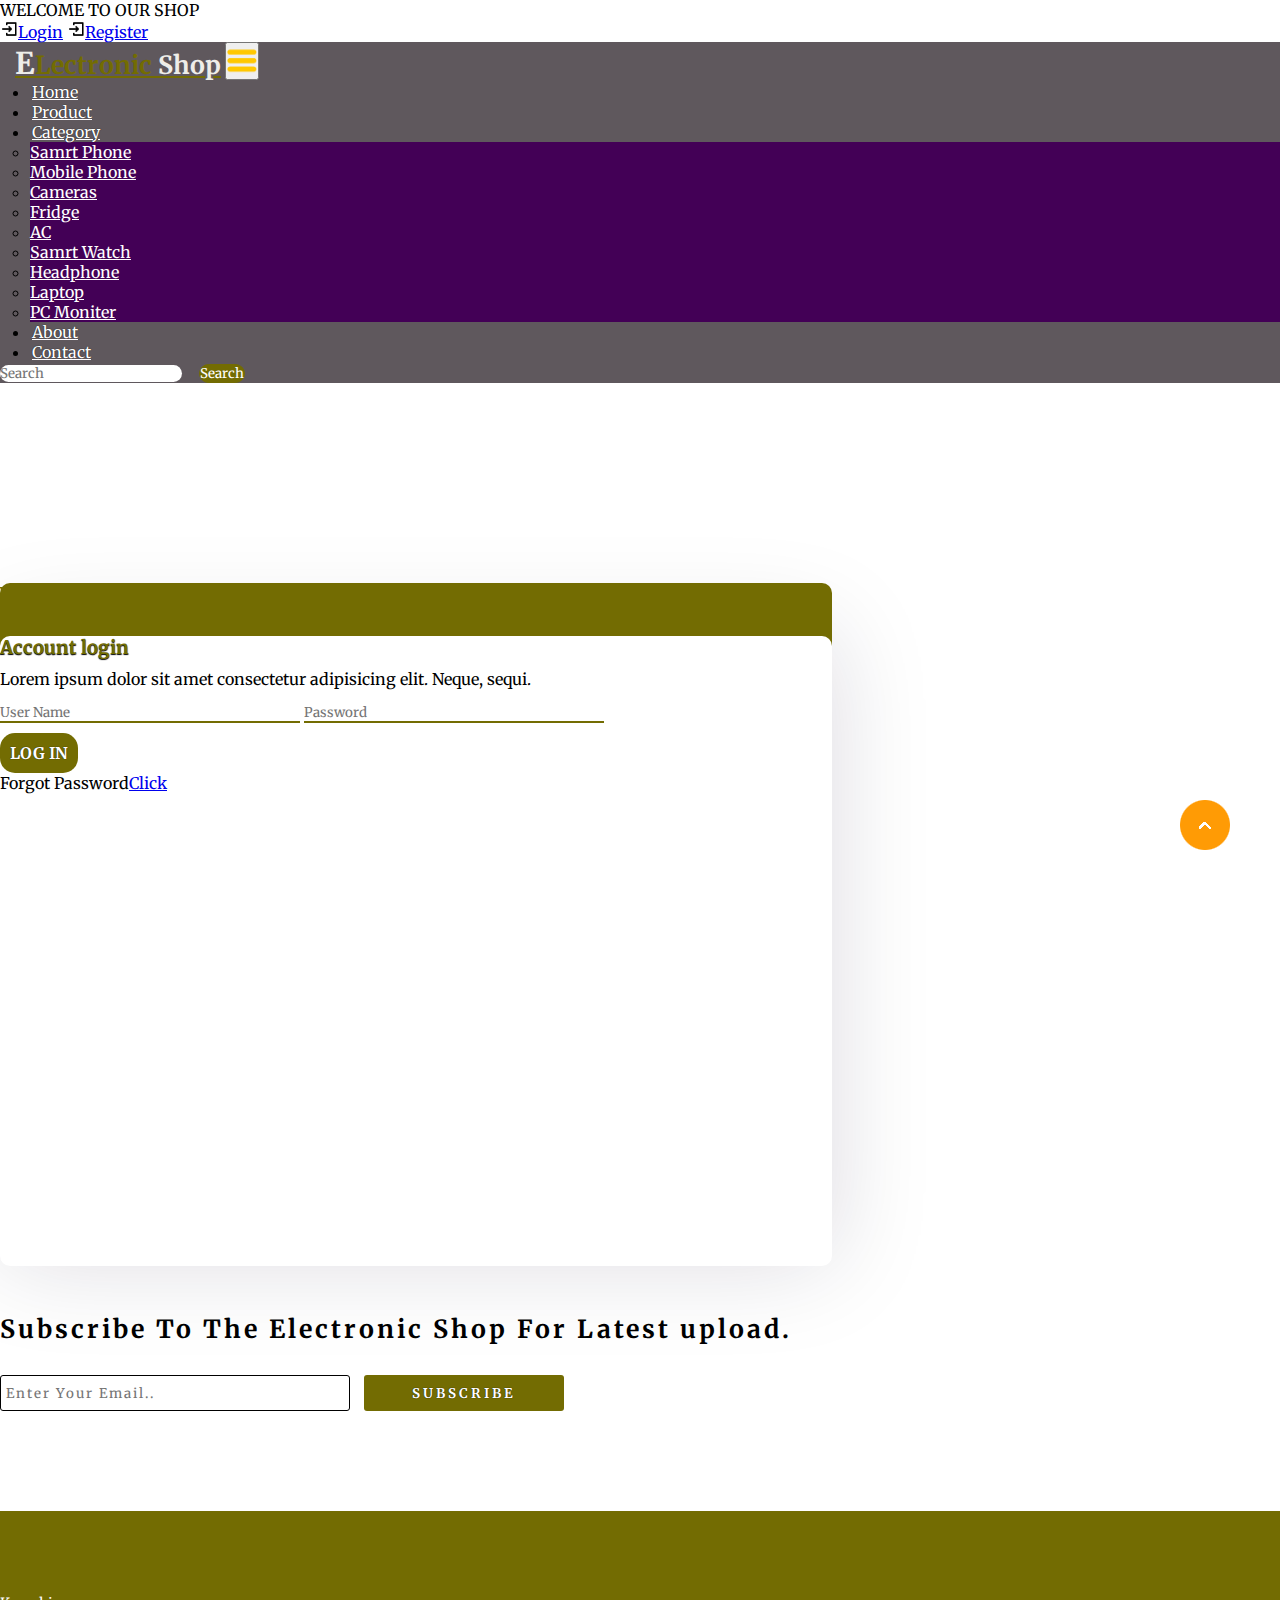
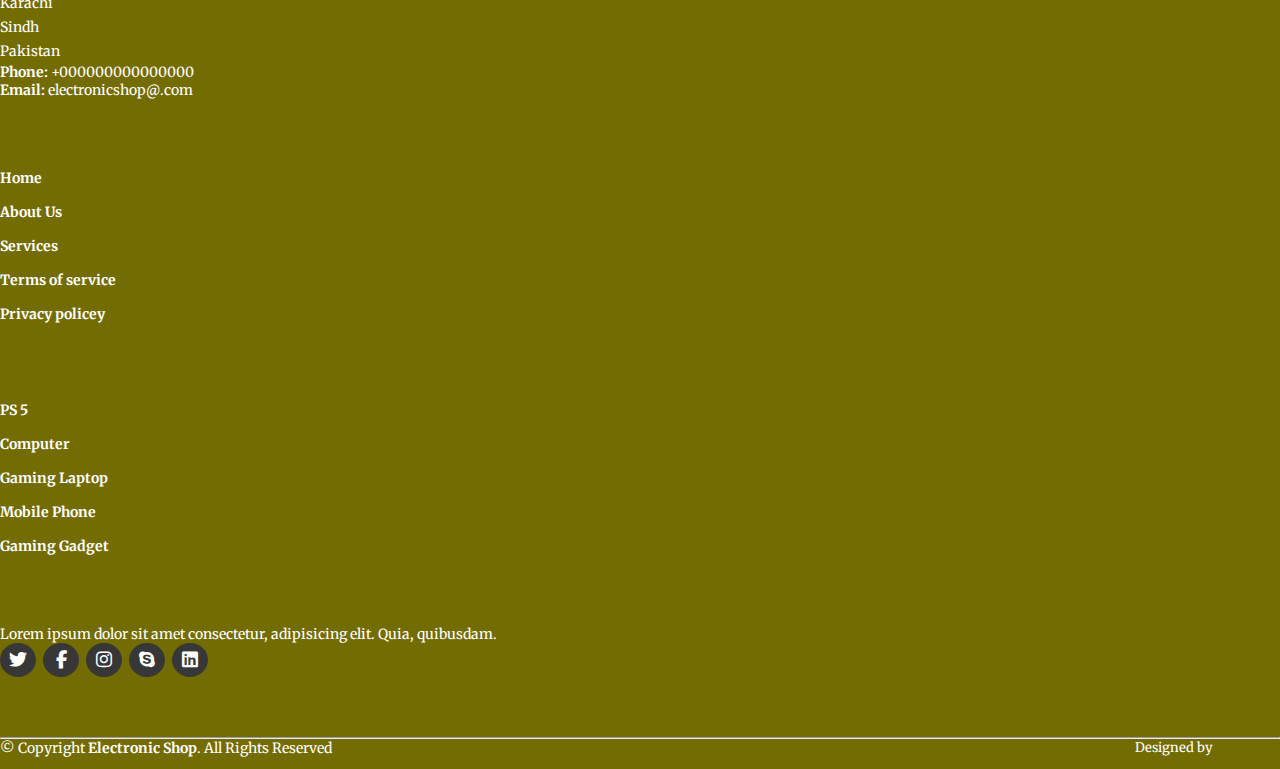
<file: Internship Task 3/login.html>
<!DOCTYPE html>
<html lang="en">
<head>
    <meta charset="UTF-8">
    <meta http-equiv="X-UA-Compatible" content="IE=edge">
    <meta name="viewport" content="width=device-width, initial-scale=1.0">
    <title>Electronic Shop</title>
    <link rel="stylesheet" href="style.css">
    <link rel="stylesheet" href="https://cdnjs.cloudflare.com/ajax/libs/font-awesome/6.2.0/css/all.min.css">
    <!-- bootstrap links -->
    <link href="https://cdn.jsdelivr.net/npm/bootstrap@5.0.2/dist/css/bootstrap.min.css" rel="stylesheet" integrity="sha384-EVSTQN3/azprG1Anm3QDgpJLIm9Nao0Yz1ztcQTwFspd3yD65VohhpuuCOmLASjC" crossorigin="anonymous">
    <!-- bootstrap links -->
    <!-- fonts links -->
    <link rel="preconnect" href="https://fonts.googleapis.com">
    <link rel="preconnect" href="https://fonts.gstatic.com" crossorigin>
    <link href="https://fonts.googleapis.com/css2?family=Merriweather&display=swap" rel="stylesheet">
    <!-- fonts links -->
</head>
<body>

    <!-- top navbar -->
    <div class="top-navbar">
        <p>WELCOME TO OUR SHOP</p>
        <div class="icons">
            <a href="login.html"><img src="./images/register.png" alt="" width="18px">Login</a>
            <a href="register.html"><img src="./images/register.png" alt="" width="18px">Register</a>
        </div>
    </div>
    <!-- top navbar -->

    <!-- navbar -->
    <nav class="navbar navbar-expand-lg" id="navbar">
        <div class="container-fluid">
          <a class="navbar-brand" href="index.html" id="logo"><span id="span1">E</span>Lectronic <span>Shop</span></a>
          <button class="navbar-toggler" type="button" data-bs-toggle="collapse" data-bs-target="#navbarSupportedContent" aria-controls="navbarSupportedContent" aria-expanded="false" aria-label="Toggle navigation">
            <span><img src="./images/menu.png" alt="" width="30px"></span>
          </button>
          <div class="collapse navbar-collapse" id="navbarSupportedContent">
            <ul class="navbar-nav me-auto mb-2 mb-lg-0">
              <li class="nav-item">
                <a class="nav-link active" aria-current="page" href="index.html">Home</a>
              </li>
              <li class="nav-item">
                <a class="nav-link" href="#">Product</a>
              </li>
              <li class="nav-item dropdown">
                <a class="nav-link dropdown-toggle" href="#" id="navbarDropdown" role="button" data-bs-toggle="dropdown" aria-expanded="false">
                  Category
                </a>
                <ul class="dropdown-menu" aria-labelledby="navbarDropdown" style="background-color: rgb(67 0 86);">
                  <li><a class="dropdown-item" href="#">Samrt Phone</a></li>
                  <li><a class="dropdown-item" href="#">Mobile Phone</a></li>
                  <li><a class="dropdown-item" href="#">Cameras</a></li>
                  <li><a class="dropdown-item" href="#">Fridge</a></li>
                  <li><a class="dropdown-item" href="#">AC</a></li>
                  <li><a class="dropdown-item" href="#">Samrt Watch</a></li>
                  <li><a class="dropdown-item" href="#">Headphone</a></li>
                  <li><a class="dropdown-item" href="#">Laptop</a></li>
                  <li><a class="dropdown-item" href="#">PC Moniter</a></li>
                </ul>
              </li>
              <li class="nav-item">
                <a class="nav-link" href="about.html">About</a>
              </li>
              <li class="nav-item">
                <a class="nav-link" href="contact.html">Contact</a>
              </li>
            </ul>
            <form class="d-flex" id="search">
              <input class="form-control me-2" type="search" placeholder="Search" aria-label="Search">
              <button class="btn btn-outline-success" type="submit">Search</button>
            </form>
          </div>
        </div>
      </nav>
    <!-- navbar -->
    






    
   <div class="container" id="login">
    <div class="row">
        <div class="col-md-5 py-3 py-md-0" id="side1">
            <h3 class="text-center">Welcome Back!</h3>
        </div>
        <div class="col-md-7 py-3 py-md-0" id="side2">
            <h3 class="text-center">Account login</h3>
            <p class="text-center">Lorem ipsum dolor sit amet consectetur adipisicing elit. Neque, sequi.</p>
            <div class="input2 text-center">
            <input type="name" placeholder="User Name">
            <input type="password" placeholder="Password">
            </div>
            <p class="text-center" id="btnlogin"><a href="#">LOG IN</a></p>
            <p class="text-center">Forgot Password<a href="#">Click</a></p>
        </div>

    </div>
   </div>




    
    <!-- newslater -->
    <div class="container" id="newslater" style="margin-top: 100px;">
      <h3 class="text-center">Subscribe To The Electronic Shop For Latest upload.</h3>
      <div class="input text-center">
        <input type="text" placeholder="Enter Your Email..">
        <button id="subscribe">SUBSCRIBE</button>
      </div>
    </div>
    <!-- newslater -->






    <!-- footer -->
    <footer id="footer">
      <div class="footer-top">
        <div class="container">
          <div class="row">

            <div class="col-lg-3 col-md-6 footer-contact">
              <h3>Electronic Shop</h3>
              <p>
                Karachi <br>
                Sindh <br>
                Pakistan <br>
              </p>
              <strong>Phone:</strong> +000000000000000 <br>
              <strong>Email:</strong> electronicshop@.com <br>
            </div>

            <div class="col-lg-3 col-md-6 footer-links">
              <h4>Usefull Links</h4>
             <ul>
              <li><a href="#">Home</a></li>
              <li><a href="#">About Us</a></li>
              <li><a href="#">Services</a></li>
              <li><a href="#">Terms of service</a></li>
              <li><a href="#">Privacy policey</a></li>
             </ul>
            </div>



           

            <div class="col-lg-3 col-md-6 footer-links">
              <h4>Our Services</h4>

             <ul>
              <li><a href="#">PS 5</a></li>
              <li><a href="#">Computer</a></li>
              <li><a href="#">Gaming Laptop</a></li>
              <li><a href="#">Mobile Phone</a></li>
              <li><a href="#">Gaming Gadget</a></li>
             </ul>
            </div>

            <div class="col-lg-3 col-md-6 footer-links">
              <h4>Our Social Networks</h4>
              <p>Lorem ipsum dolor sit amet consectetur, adipisicing elit. Quia, quibusdam.</p>

              <div class="socail-links mt-3">
                <a href="#"><i class="fa-brands fa-twitter"></i></a>
                <a href="#"><i class="fa-brands fa-facebook-f"></i></a>
                <a href="#"><i class="fa-brands fa-instagram"></i></a>
                <a href="#"><i class="fa-brands fa-skype"></i></a>
                <a href="#"><i class="fa-brands fa-linkedin"></i></a>
              </div>
            
            </div>

          </div>
        </div>
      </div>
      <hr>
      <div class="container py-4">
        <div class="copyright">
          &copy; Copyright <strong><span>Electronic Shop</span></strong>. All Rights Reserved
        </div>
        <div class="credits">
          Designed by <a href="#">SA coding</a>
        </div>
      </div>
    </footer>
    <!-- footer -->







    <a href="#" class="arrow"><i><img src="./images/arrow.png" alt=""></i></a>













    <script src="https://cdn.jsdelivr.net/npm/bootstrap@5.0.2/dist/js/bootstrap.bundle.min.js" integrity="sha384-MrcW6ZMFYlzcLA8Nl+NtUVF0sA7MsXsP1UyJoMp4YLEuNSfAP+JcXn/tWtIaxVXM" crossorigin="anonymous"></script>

</body>
</html>
</file>
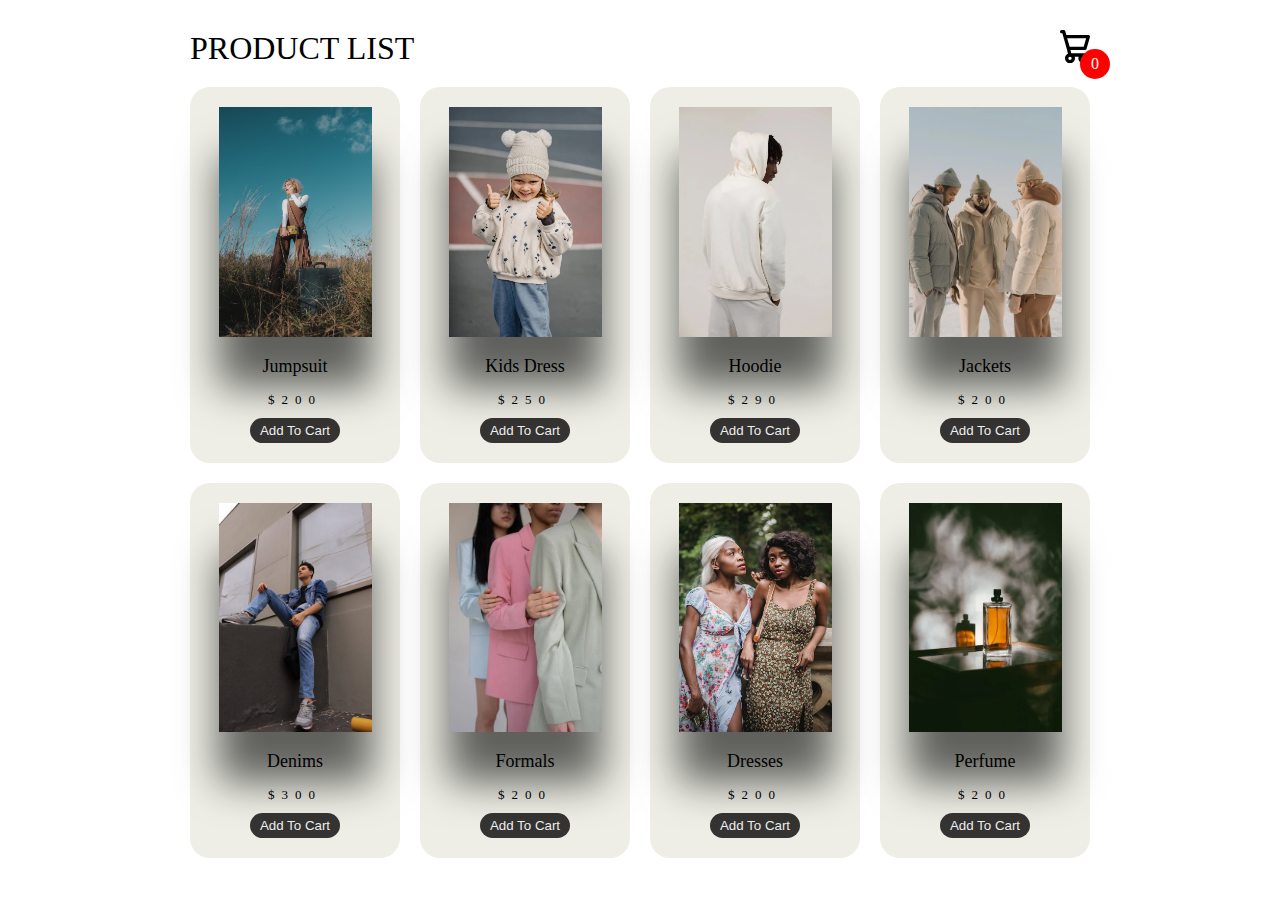
<file: Internship Task 3/product.html>
<!DOCTYPE html>
<html lang="en">
<head>
    <meta charset="UTF-8">
    <meta name="viewport" content="width=device-width, initial-scale=1.0">
    <title>Document</title>
    <link rel="stylesheet" href="style2.css">
</head>
<body class="">
    
    <div class="container">
        <header>
            <div class="title">PRODUCT LIST</div>
            <div class="icon-cart">
                <svg aria-hidden="true" xmlns="http://www.w3.org/2000/svg" fill="none" viewBox="0 0 18 20">
                    <path stroke="currentColor" stroke-linecap="round" stroke-linejoin="round" stroke-width="2" d="M6 15a2 2 0 1 0 0 4 2 2 0 0 0 0-4Zm0 0h8m-8 0-1-4m9 4a2 2 0 1 0 0 4 2 2 0 0 0 0-4Zm-9-4h10l2-7H3m2 7L3 4m0 0-.792-3H1"/>
                </svg>
                <span>0</span>
            </div>
        </header>
        <div class="listProduct">

        </div>
    </div>
    <div class="cartTab">
        <h1>Shopping Cart</h1>
        <div class="listCart">
            
        </div>
        <div class="btn">
            <button class="close">CLOSE</button>
            <a href="index.html"><button class="checkOut">Check Out</button></a>
        </div>
    </div>

    <script src="app.js"></script>
</body>
</html>
</file>
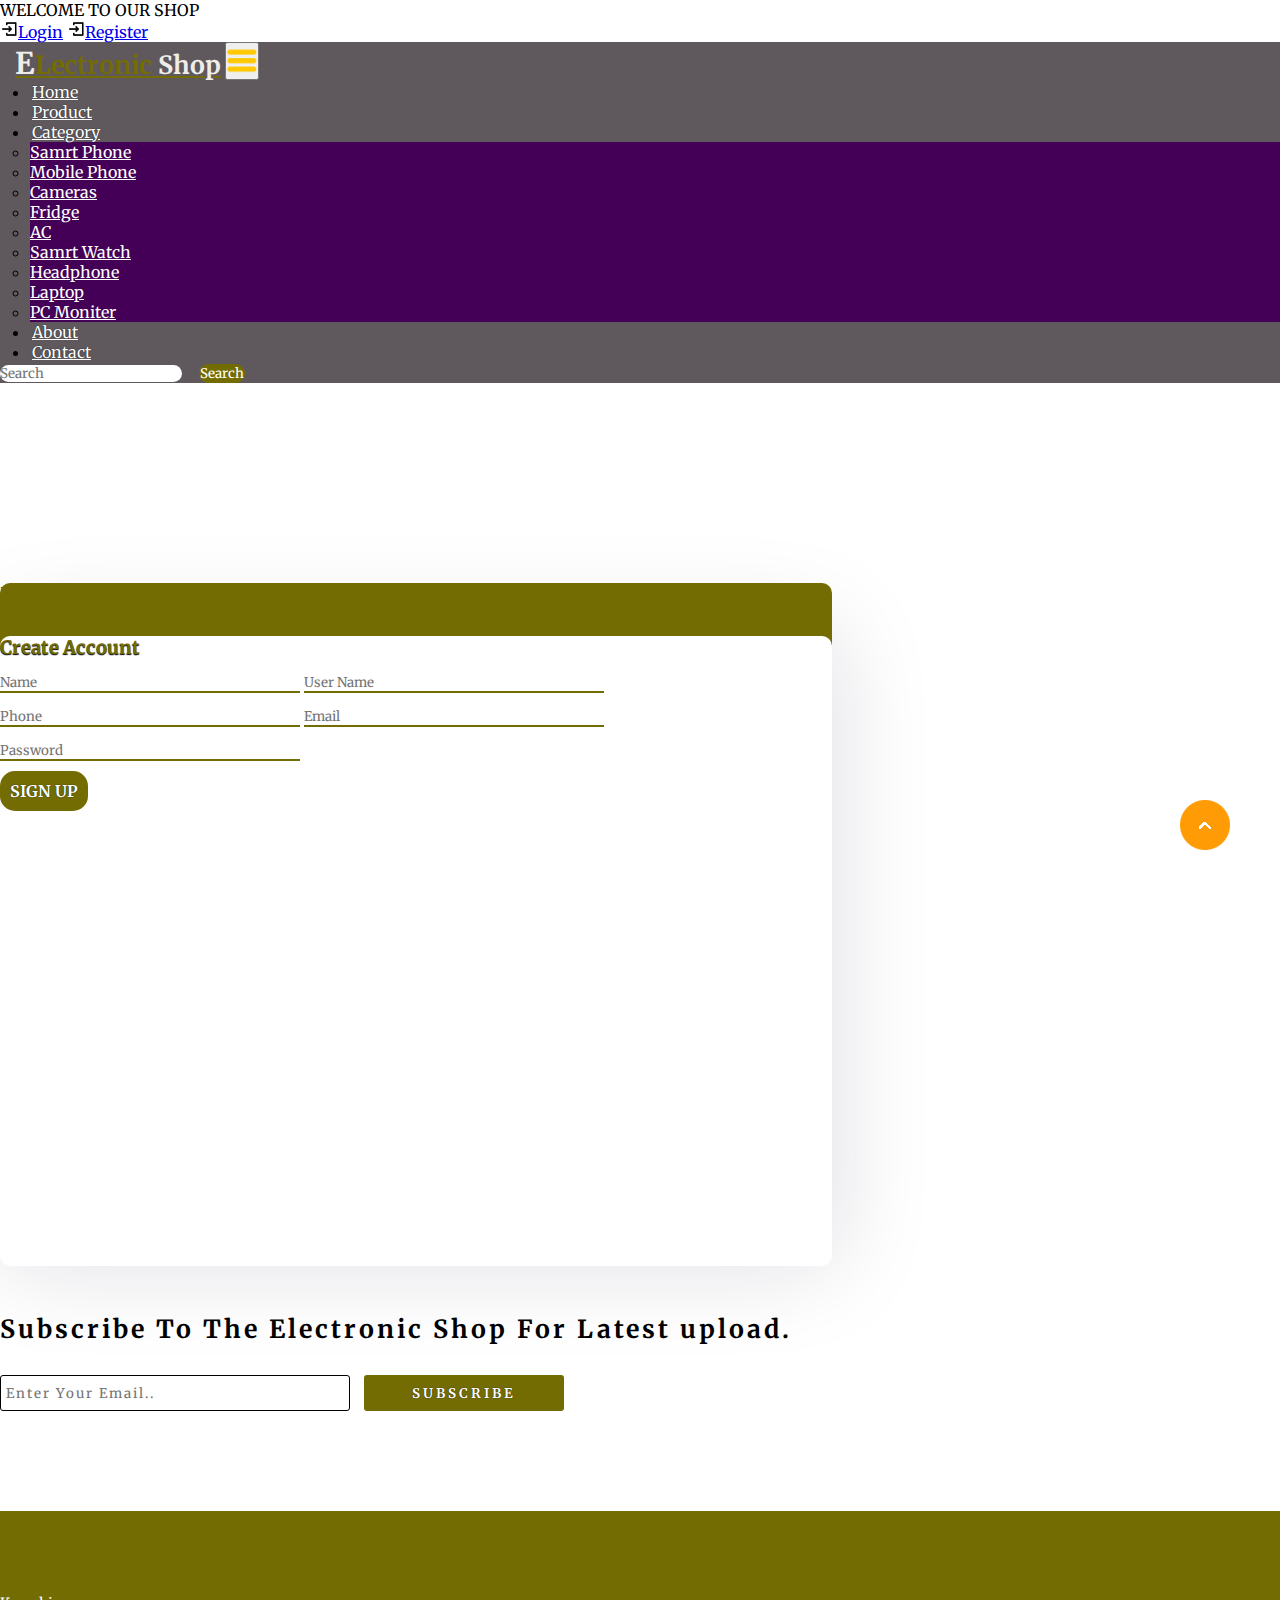
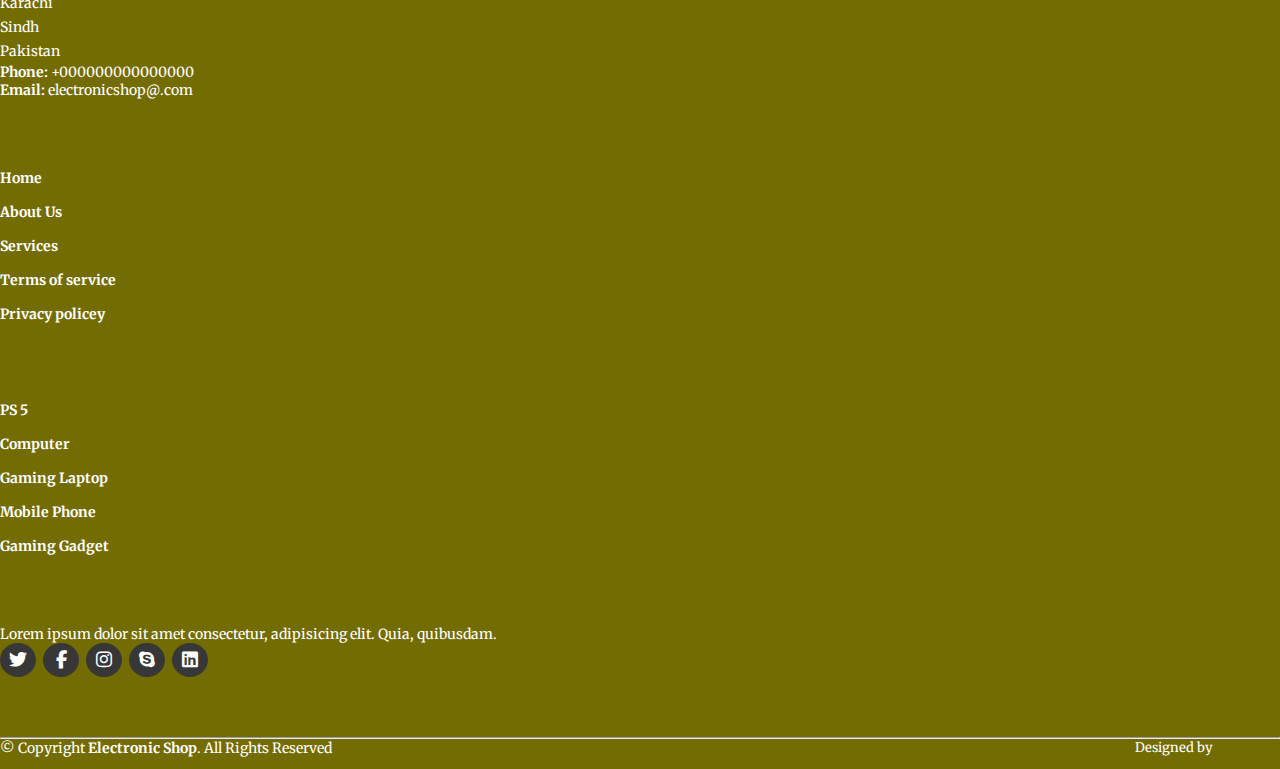
<file: Internship Task 3/register.html>
<!DOCTYPE html>
<html lang="en">
<head>
    <meta charset="UTF-8">
    <meta http-equiv="X-UA-Compatible" content="IE=edge">
    <meta name="viewport" content="width=device-width, initial-scale=1.0">
    <title>Electronic Shop</title>
    <link rel="stylesheet" href="style.css">
    <link rel="stylesheet" href="https://cdnjs.cloudflare.com/ajax/libs/font-awesome/6.2.0/css/all.min.css">
    <!-- bootstrap links -->
    <link href="https://cdn.jsdelivr.net/npm/bootstrap@5.0.2/dist/css/bootstrap.min.css" rel="stylesheet" integrity="sha384-EVSTQN3/azprG1Anm3QDgpJLIm9Nao0Yz1ztcQTwFspd3yD65VohhpuuCOmLASjC" crossorigin="anonymous">
    <!-- bootstrap links -->
    <!-- fonts links -->
    <link rel="preconnect" href="https://fonts.googleapis.com">
    <link rel="preconnect" href="https://fonts.gstatic.com" crossorigin>
    <link href="https://fonts.googleapis.com/css2?family=Merriweather&display=swap" rel="stylesheet">
    <!-- fonts links -->
</head>
<body>

    <!-- top navbar -->
    <div class="top-navbar">
        <p>WELCOME TO OUR SHOP</p>
        <div class="icons">
            <a href="login.html"><img src="./images/register.png" alt="" width="18px">Login</a>
            <a href="register.html"><img src="./images/register.png" alt="" width="18px">Register</a>
        </div>
    </div>
    <!-- top navbar -->

    <!-- navbar -->
    <nav class="navbar navbar-expand-lg" id="navbar">
        <div class="container-fluid">
          <a class="navbar-brand" href="index.html" id="logo"><span id="span1">E</span>Lectronic <span>Shop</span></a>
          <button class="navbar-toggler" type="button" data-bs-toggle="collapse" data-bs-target="#navbarSupportedContent" aria-controls="navbarSupportedContent" aria-expanded="false" aria-label="Toggle navigation">
            <span><img src="./images/menu.png" alt="" width="30px"></span>
          </button>
          <div class="collapse navbar-collapse" id="navbarSupportedContent">
            <ul class="navbar-nav me-auto mb-2 mb-lg-0">
              <li class="nav-item">
                <a class="nav-link active" aria-current="page" href="index.html">Home</a>
              </li>
              <li class="nav-item">
                <a class="nav-link" href="#">Product</a>
              </li>
              <li class="nav-item dropdown">
                <a class="nav-link dropdown-toggle" href="#" id="navbarDropdown" role="button" data-bs-toggle="dropdown" aria-expanded="false">
                  Category
                </a>
                <ul class="dropdown-menu" aria-labelledby="navbarDropdown" style="background-color: rgb(67 0 86);">
                  <li><a class="dropdown-item" href="#">Samrt Phone</a></li>
                  <li><a class="dropdown-item" href="#">Mobile Phone</a></li>
                  <li><a class="dropdown-item" href="#">Cameras</a></li>
                  <li><a class="dropdown-item" href="#">Fridge</a></li>
                  <li><a class="dropdown-item" href="#">AC</a></li>
                  <li><a class="dropdown-item" href="#">Samrt Watch</a></li>
                  <li><a class="dropdown-item" href="#">Headphone</a></li>
                  <li><a class="dropdown-item" href="#">Laptop</a></li>
                  <li><a class="dropdown-item" href="#">PC Moniter</a></li>
                </ul>
              </li>
              <li class="nav-item">
                <a class="nav-link" href="about.html">About</a>
              </li>
              <li class="nav-item">
                <a class="nav-link" href="contact.html">Contact</a>
              </li>
            </ul>
            <form class="d-flex" id="search">
              <input class="form-control me-2" type="search" placeholder="Search" aria-label="Search">
              <button class="btn btn-outline-success" type="submit">Search</button>
            </form>
          </div>
        </div>
      </nav>
    <!-- navbar -->
    






    
   <div class="container" id="login">
    <div class="row">
        <div class="col-md-5 py-3 py-md-0" id="side1">
            <h3 class="text-center">Register</h3>
        </div>
        <div class="col-md-7 py-3 py-md-0" id="side2">
            <h3 class="text-center">Create Account</h3>
            <div class="input2 text-center">
            <input type="name" placeholder="Name">
            <input type="name" placeholder="User Name">
            <input type="number" placeholder="Phone">
            <input type="email" placeholder="Email">
            <input type="password" placeholder="Password">
            </div>
            <p class="text-center" id="btnlogin"><a href="#">SIGN UP</a></p>
        </div>

    </div>
   </div>




    
    <!-- newslater -->
    <div class="container" id="newslater" style="margin-top: 100px;">
      <h3 class="text-center">Subscribe To The Electronic Shop For Latest upload.</h3>
      <div class="input text-center">
        <input type="text" placeholder="Enter Your Email..">
        <button id="subscribe">SUBSCRIBE</button>
      </div>
    </div>
    <!-- newslater -->






    <!-- footer -->
    <footer id="footer">
      <div class="footer-top">
        <div class="container">
          <div class="row">

            <div class="col-lg-3 col-md-6 footer-contact">
              <h3>Electronic Shop</h3>
              <p>
                Karachi <br>
                Sindh <br>
                Pakistan <br>
              </p>
              <strong>Phone:</strong> +000000000000000 <br>
              <strong>Email:</strong> electronicshop@.com <br>
            </div>

            <div class="col-lg-3 col-md-6 footer-links">
              <h4>Usefull Links</h4>
             <ul>
              <li><a href="#">Home</a></li>
              <li><a href="#">About Us</a></li>
              <li><a href="#">Services</a></li>
              <li><a href="#">Terms of service</a></li>
              <li><a href="#">Privacy policey</a></li>
             </ul>
            </div>



           

            <div class="col-lg-3 col-md-6 footer-links">
              <h4>Our Services</h4>

             <ul>
              <li><a href="#">PS 5</a></li>
              <li><a href="#">Computer</a></li>
              <li><a href="#">Gaming Laptop</a></li>
              <li><a href="#">Mobile Phone</a></li>
              <li><a href="#">Gaming Gadget</a></li>
             </ul>
            </div>

            <div class="col-lg-3 col-md-6 footer-links">
              <h4>Our Social Networks</h4>
              <p>Lorem ipsum dolor sit amet consectetur, adipisicing elit. Quia, quibusdam.</p>

              <div class="socail-links mt-3">
                <a href="#"><i class="fa-brands fa-twitter"></i></a>
                <a href="#"><i class="fa-brands fa-facebook-f"></i></a>
                <a href="#"><i class="fa-brands fa-instagram"></i></a>
                <a href="#"><i class="fa-brands fa-skype"></i></a>
                <a href="#"><i class="fa-brands fa-linkedin"></i></a>
              </div>
            
            </div>

          </div>
        </div>
      </div>
      <hr>
      <div class="container py-4">
        <div class="copyright">
          &copy; Copyright <strong><span>Electronic Shop</span></strong>. All Rights Reserved
        </div>
        <div class="credits">
          Designed by <a href="#">SA coding</a>
        </div>
      </div>
    </footer>
    <!-- footer -->







    <a href="#" class="arrow"><i><img src="./images/arrow.png" alt=""></i></a>













    <script src="https://cdn.jsdelivr.net/npm/bootstrap@5.0.2/dist/js/bootstrap.bundle.min.js" integrity="sha384-MrcW6ZMFYlzcLA8Nl+NtUVF0sA7MsXsP1UyJoMp4YLEuNSfAP+JcXn/tWtIaxVXM" crossorigin="anonymous"></script>

</body>
</html>
</file>
<file: Internship Task 3/style.css>
*{
    margin: 0;
    padding: 0;
    box-sizing: border-box;
    outline: none;
    font-family: 'Merriweather', serif;
}

/* navbar */
#navbar{
    background-color: rgb(95, 88, 93);
}
#logo{
    margin-left: 15px;
    color: rgb(115, 108, 2);
    font-size: 25px;
    font-weight: bold;
    margin-bottom: 6px;
}
#logo span{
    color: #eeede8;
}
#logo #span1{
    font-size: 30px;
}
.navbar-nav{
    margin-left: 20px;
}
.nav-item{
    margin-left: 10px;
}
.nav-item .nav-link{
    color: white;
    margin-left: 2px;
    text-shadow: 0px 0px 1px black;
    transition: 0.5s ease;
}
.nav-item .nav-link:hover{
    color: rgb(115, 108, 2);
}
.dropdown-menu li a{
    color: white;
    transition: 0.5s ease;
}
.dropdown-menu li a:hover{
    background-color:rgb(115, 108, 2) ;
    
    color: rgb(115, 108, 2);
}
#search input{
    border-radius: 50px;
    border: none;
}
#search button{
    border-radius: 50px;
    color: white;
    border: 1px solid rgb(115, 108, 2);
    background-color: rgb(115, 108, 2);
}
/* navbar */




/* home content */
.home{
    width: 100%;
    height: 80vh;
    display: flex;
    align-items: center;
    justify-content: center;
    flex-wrap: wrap;
    position: relative;
    background-color: #a9a9a92b;
    z-index: 0;
}
.home .img{
    flex: 1 1 300px;
}
.home .img img{
    margin-top: 30px;
    width: 100%;
}
.home .content{
    flex: 1 1 400px;
    margin-top: 20px;
}
.content h1{
    color: rgb(115, 108, 2);
    font-weight: bold;
    margin-left: 23px;
    font-size: 55px;
    text-shadow: -1px 1px 1px black;
}
.content h1 span{
    color: rgb(115, 108, 2);
    text-shadow: 1px 1px 1px black;
}
#span2{
    color: rgb(115, 108, 2);
}
.content p{
    margin-left: 23px;
}
.btn{
    margin-left: 13px;
}
.btn button{
    width: 150px;
    height: 32px;
    letter-spacing: 3px;
    background-color: rgb(115, 108, 2);
    color: white;
    border-radius: 5px;
    border: none;
    transition: 0.5s ease;
    cursor: pointer;
}
.btn button:hover{
    background-color: rgb(115, 108, 2);
    color: black;
    border: none;
}
@media screen and (max-width:1200px){
    .home{
        height: 90vh;
    }
}
@media screen and (max-width:799px){
    .home{
        height: 140vh;
    }
}
@media screen and (max-width:550px){
    .home{
        height: 110vh;
    }
}
@media screen and (max-width:420px){
   .content h1{
    font-size: 45px;
   }
}
@media screen and (max-width:320px){
   .content h1{
    font-size: 36px;
   }
}
/* home content */








/* product cards */
#product-cards{
    margin-top: 100px;
}
#product-cards h1{
    color: rgb(115, 108, 2);
    text-shadow: 1px 1px 1px black;
    border-bottom: 2px solid rgb(115, 108, 2);
}
#product-cards .card h3{
    font-size: 20px;
    color: black;
}
#product-cards .card p{
    font-size: 12px;
    margin-top: 5px;
    color: black;
}
.star i{
    margin-left: 5px;
    font-size: 13px;
}
.checked{
    color: rgb(115, 108, 2);
}
#product-cards .card h2{
    font-size: 20px;
    color: black;
    margin-top: 20px;
}
#product-cards .card h2 span{
    float: right;
    color: black;
    cursor: pointer;
}
@media screen and (max-width:1000px){
    #product-cards .card h3{
        font-size: 15px;
    }
}







/* other cards */
#other-cards{
    margin-top: 30px;
}
#other-cards .card{
    background-color: #a9a9a92b;
}
#other-cards .card h3{
    margin-top: 30px;
    color: black;
    margin-left: 10px;
    letter-spacing: 3px;
}
#other-cards .card h5{
    margin-top: 15px;
    font-weight: 100;
    font-size: 18px;
    color: black;
    margin-left: 10px;
    letter-spacing: 3px;
    border-bottom: 2px solid black;
    width: 220px;
}
#other-cards .card p{
    margin-top: 10px;
    font-weight: 100;
    font-size: 15px;
    color: black;
    margin-left: 10px;
    letter-spacing: 3px;
}
#shopnow{
    width: 130px;
    height: 30px;
    margin-top: 10px;
    margin-left: 10px;
    letter-spacing: 3px;
    color: white;
    background-color: black;
    font-weight: bold;
    border: none;
    cursor: pointer;
}

@media screen and (max-width:1000px){
    #other-cards .card h3{
        margin-top: 5px;
        font-size: 20px;
    }
    #other-cards .card h5{
        margin-top: 5px;
        font-size: 15px;
    }
    #other-cards .card p{
        margin-top: 0px;
    }
    #shopnow{
        margin-top: 0px;
        width: 120px;
        height: 30px;
        font-size: 16px;
    }
}
/* other cards */






/* banner */
.banner{
    margin-top: 60px;
    width: 100%;
    height: 80vh;
    display: flex;
    align-items: center;
    justify-content: center;
    flex-wrap: wrap;
    position: relative;
    background-color: #a9a9a92b;
    z-index: 0;
}
.banner .img{
    flex: 1 1 300px;
}
.banner .img img{
    margin-top: 30px;
    width: 100%;
}
.banner .content{
    flex: 1 1 400px;
    margin-top: 20px;
}
.banner .content h1{
    color: rgb(115, 108, 2);
    font-weight: bold;
    margin-left: 23px;
    font-size: 55px;
    text-shadow: -1px 1px 1px black;
}
.banner .content h1 span{
    color: rgb(115, 108, 2);
    text-shadow: 1px 1px 1px black;
}
#span2{
    color: rgb(115, 108, 2);
}
.banner .content p{
    margin-left: 23px;
}
.btn{
    margin-left: 13px;
}
.btn button{
    width: 150px;
    height: 32px;
    letter-spacing: 3px;
    background-color: rgb(115, 108, 2);
    color: white;
    border-radius: 5px;
    border: none;
    transition: 0.5s ease;
    cursor: pointer;
}
.btn button:hover{
    background-color: rgb(115, 108, 2);
    color: black;
    border: none;
}
@media screen and (max-width:1200px){
    .banner{
        height: 90vh;
    }
}
@media screen and (max-width:799px){
    .banner{
        height: 140vh;
    }
}
@media screen and (max-width:550px){
    .banner{
        height: 110vh;
    }
}
@media screen and (max-width:420px){
   .banner .content h1{
    font-size: 45px;
   }
}
@media screen and (max-width:320px){
   .banner .content h1{
    font-size: 36px;
   }
}
/* banner */









/* other cards */
#other{
    margin-top: 50px;
}
#other .card{
    box-shadow: rgba(17,12,46, 0.15) 0px 48px 100px 0px;
}
#other .card h3{
    margin-top: 10px;
    color: white;
    text-shadow: 1px 1px 1px black;
    letter-spacing: 3px;
    font-weight: bold;
}
#other .card p{
    margin-top: 10px;
    color: white;
    text-shadow: 0px 1px 1px black;
    letter-spacing: 3px;
    font-weight: bold;
}
/* other cards */




/* offer */
#offer{
    margin-top: 100px;
}
#offer i{
    font-size: 32px;
    color: black;
}
/* offer */




/* newslater */
#newslater{
    margin-top: 100px;
}
#newslater h3{
    font-size: 25px;
    letter-spacing: 3px;
}
.input{
    margin-top: 30px;
}
.input input{
    width: 350px;
    height: 36px;
    letter-spacing: 2px;
    border-radius: 3px;
    border:  1px solid black;
    padding-left: 5px;
}
#subscribe{
    width: 200px;
    height: 36px;
    margin-left: 10px;
    border-radius: 3px;
    border: none;
    background-color: rgb(115, 108, 2);
    color: white;
    letter-spacing: 3px;
    font-weight: bold;
    text-shadow: 0px 0px 1px black;
}
@media screen and (max-width:465px){
    .input input{
        width: 280px;
    }
    #subscribe{
        margin-top: 10px;
    }
}
@media screen and (max-width:250px){
    .input input{
        width: 150px;
    }
    #subscribe{
        width: 150px;
    }
}
/* newslater */




/* footer */
#footer{
    padding: 0 0 30px 0px;
    color: white;
    font-size: 14px;
    background-color: rgb(115, 108, 2);
    margin-top: 100px;
}
#footer .footer-top{
    padding: 60px 0 30px 0;
    background-color: rgb(115, 108, 2);
    color: white;
}
#footer .footer-top .footer-contact{
    margin-bottom: 30px;
}
#footer .footer-top .footer-contact h3{
    color: rgb(115, 108, 2);
}
#footer .footer-top .footer-contact h4{
    font-size: 22px;
    margin: 0 0 30px 0;
    padding: 2px 0 2px 0;
    line-height: 1;
    font-weight: 700;
}
#footer .footer-top .footer-contact p{
    font-size: 14px;
    line-height: 24px;
    margin-bottom: 0;
    color: white;
}
#footer .footer-top h4{
    font-size: 16px;
    font-weight: bold;
    position: relative;
    padding-bottom: 12px;
}
#footer .footer-top .footer-links{
    margin-bottom: 30px;
    margin-top: 10px;
}
#footer .footer-top .footer-links h4{
    color: rgb(115, 108, 2);
}
#footer .footer-top .footer-links ul{
    list-style: none;
    padding: 0;
    margin: 0;
}
#footer .footer-top .footer-links ul li{
    padding: 10px 0;
    display: flex;
    align-items: center;
}
#footer .footer-top .footer-links ul li a{
    text-decoration: none;
    color: white;
    display: inline-block;
    line-height: 1;
    font-weight: bold;
    transition: 0.5s ease;
}
#footer .footer-top .footer-links ul li a:hover{
    color: rgb(115, 108, 2);
}
#footer .footer-top .socail-links a{
    font-size: 18px;
    display: inline-block;
    text-decoration: none;
    background-color: #373737;
    color: white;
    line-height: 1;
    padding: 8px 0;
    margin-right: 4px;
    border-radius: 50%;
    text-align: center;
    width: 36px;
    transition: 0.5s ease;
}
#footer .footer-top .socail-links a:hover{
    background-color: rgb(115, 108, 2);
    color: white;
}
#footer .copyright{
    text-align: center;
    float: left;
}
#footer .credits{
    float: right;
    text-align: center;
    font-size: 13px;
}
#footer .credits a{
    color: rgb(115, 108, 2);
}
/* footer */




html{
    scroll-behavior: smooth;
}
.arrow{
    position: fixed;
    width: 50px;
    height: 50px;
    bottom: 50px;
    right: 50px;
    text-decoration: none;
    text-align: center;
    line-height: 50px;
}





/* login */
#login{
    width: 65%;
    height: 70vh;
    background-color: rgb(115, 108, 2);
    margin-top: 35px;
    border-radius: 10px;
    box-shadow: rgba(17,12, 46, 0.15) 0px 48px 100px 0px;
}
#side1 h3{
    color: rgb(115, 108, 2);
    font-weight: bold;
    margin-top: 200px;
}
#side2{
    background-color: white;
    height: 70vh;
    border-radius: 10px;
}
#side2 h3{
    margin-top: 30px;
    color: rgb(115, 108, 2);
    font-weight: bold;
    text-shadow: 0px 1px 1px black;
}
.input2 input{
    margin-top: 15px;
    width: 300px;
    border: none;
    border-bottom: 2px solid rgb(115, 108, 2);
}
.input2 input ::placeholder{
    font-weight: bold;
}
#btnlogin{
    padding-top: 10px;
}
#btnlogin a{
    padding: 10px;
    text-decoration: none;
    border-radius: 15px;
    background-color:rgb(115, 108, 2);
    color: white;
    font-weight: bold;
    border: none;
    text-shadow: 0px 0px 1px black;
}
#side2 p{
    margin-top: 10px;
}
@media screen and (max-width:991px){
    .input2 input{
        width: 250px;
    }
}
@media screen and (max-width:765px){
    .input2 input{
        width: 260px;
    }
    #side2{
        height: 60vh;
    }
}
/* login */




/* about */
#about{
    margin-top: 30px;
}
#about h3{
    font-weight: bold;
    color: rgb(115, 108, 2);
    text-shadow: 0px 1px 1px black;
}
#about button{
    width: 150px;
    height: 36px;
    color: white;
    background-color: rgb(115, 108, 2);
    border-radius: 5px;
    cursor: pointer;
}
/* about */





/* contact */
#contact{
    margin-top: 50px;
}
#contact .card{
    height: 80px;
    margin-top: 20px;
    box-shadow: rgba(100, 100, 111 ,0.2) 0px 7px 29px 0px;
}
#contact .card i{
    margin-top: 10px;
    margin-left: 10px;
    font-size: 15px;
    color: rgb(115, 108, 2);
    font-weight: bold;
    letter-spacing: 3px;
}
#contact .card h6{
    margin-left: 10px;
    margin-top: 10px;
    letter-spacing: 3px;
    font-weight: bold;
    color: rgb(115, 108, 2);
}
.messagebtn button{
    margin-top: 30px;
    width: 200px;
    height: 33px;
    background: transparent;
    border: 2px solid rgb(115, 108, 2);
    font-weight: bold;
    letter-spacing: 3px;
    transition: 0.5s ease;
    cursor: pointer;
}
.messagebtn button:hover{
    background-color: rgb(115, 108, 2);
    color: white;
}
/* contact */
</file>
<file: Internship task 2/style2.css>
* {
    padding:0;
    margin:0;
    box-sizing: border-box;
  }
  
  body {
    display:flex;
    justify-content: center;
    align-items: center;
    min-height: 100vh;
    background-image: url(photos.webp);
  }
  .container{
    width: 400px;
    background: #fff;
    border-radius: 6px;
    position: absolute;
    top: 50%;
    left: 50%;
    transform: translate(-50%,-50%);
    text-align: center;
    padding: 0px 3px px 60px;


  }
  .container h2{
    font-size: 38px;
    color: black;
    font-weight: 500;
    font-style: italic;
  }
  .container button{
    width: 100%;
    margin-top: 50px;
    padding: 10px 0;
    background-color: rgb(35, 33, 33);
    color: #fff;
    font-size: 18px;
    border-radius: 4px;
  }
</file>
<file: Internship Task 3/style2.css>
body{
    margin: 0;
    font-family: Poppins;
}
.container{
    width: 900px;
    margin: auto;
    max-width: 90vw;
    text-align: center;
    padding-top: 10px;
    transition: transform .5s;
}
svg{
    width: 30px;
}
header{
    display: flex;
    justify-content: space-between;
    align-items: center;
    padding: 20px 0;
}
.icon-cart{
    position: relative;
}
.icon-cart span{
    position: absolute;
    background-color: red;
    width: 30px;
    height: 30px;
    display: flex;
    justify-content: center;
    align-items: center;
    border-radius: 50%;
    color: #fff;
    top: 50%;
    right: -20px;
}
.title{
    font-size: xx-large;
}
.listProduct .item img{
    width: 90%;
    filter: drop-shadow(0 50px 20px #0009);
}
.listProduct{
    display: grid;
    grid-template-columns: repeat(4, 1fr);
    gap: 20px;
}
.listProduct .item{
    background-color: #EEEEE6;
    padding: 20px;
    border-radius: 20px;
}
.listProduct .item h2{
    font-weight: 500;
    font-size: large;
}
.listProduct .item .price{
    letter-spacing: 7px;
    font-size: small;
}
.listProduct .item button{
    background-color: #353432;
    color: #eee;
    border: none;
    padding: 5px 10px;
    margin-top: 10px;
    border-radius: 20px;
}

/* cart */
.cartTab{
    width: 400px;
    background-color: #353432;
    color: #eee;
    position: fixed;
    top: 0;
    right: -400px;
    bottom: 0;
    display: grid;
    grid-template-rows: 70px 1fr 70px;
    transition: .5s;
}
body.showCart .cartTab{
    right: 0;
}
body.showCart .container{
    transform: translateX(-250px);
}
.cartTab h1{
    padding: 20px;
    margin: 0;
    font-weight: 300;
}
.cartTab .btn{
    display: grid;
    grid-template-columns: repeat(2, 1fr);
}
.cartTab button{
    background-color: #E8BC0E;
    border: none;
    font-family: Poppins;
    font-weight: 500;
    cursor: pointer;
}
.cartTab .close{
    background-color: #eee;
}
.listCart .item img{
    width: 100%;
}
.listCart .item{
    display: grid;
    grid-template-columns: 70px 150px 50px 1fr;
    gap: 10px;
    text-align: center;
    align-items: center;
}
.listCart .quantity span{
    display: inline-block;
    width: 25px;
    height: 25px;
    background-color: #eee;
    border-radius: 50%;
    color: #555;
    cursor: pointer;
}
.listCart .quantity span:nth-child(2){
    background-color: transparent;
    color: #eee;
    cursor: auto;
}
.listCart .item:nth-child(even){
    background-color: #eee1;
}
.listCart{
    overflow: auto;
}
.listCart::-webkit-scrollbar{
    width: 0;
}
@media only screen and (max-width: 992px) {
    .listProduct{
        grid-template-columns: repeat(3, 1fr);
    }
}


/* mobile */
@media only screen and (max-width: 768px) {
    .listProduct{
        grid-template-columns: repeat(2, 1fr);
    }
}
</file>
